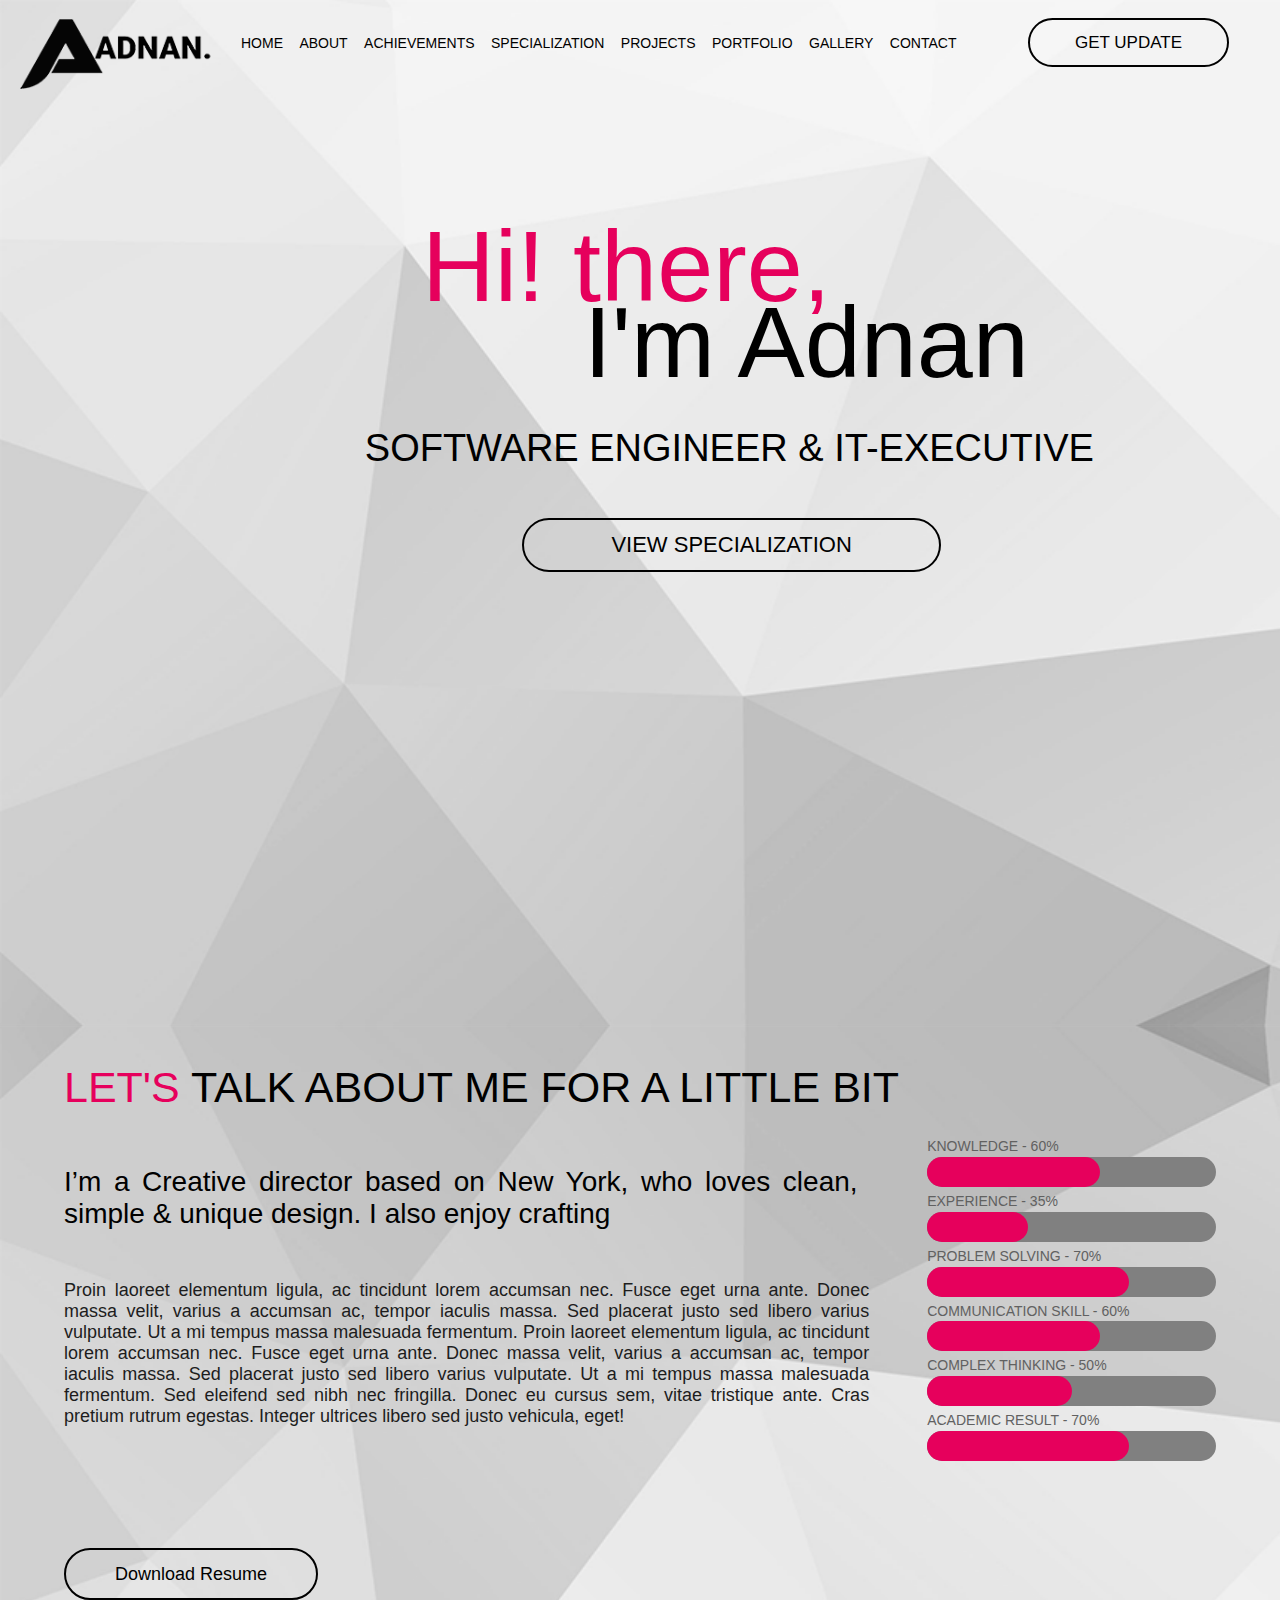
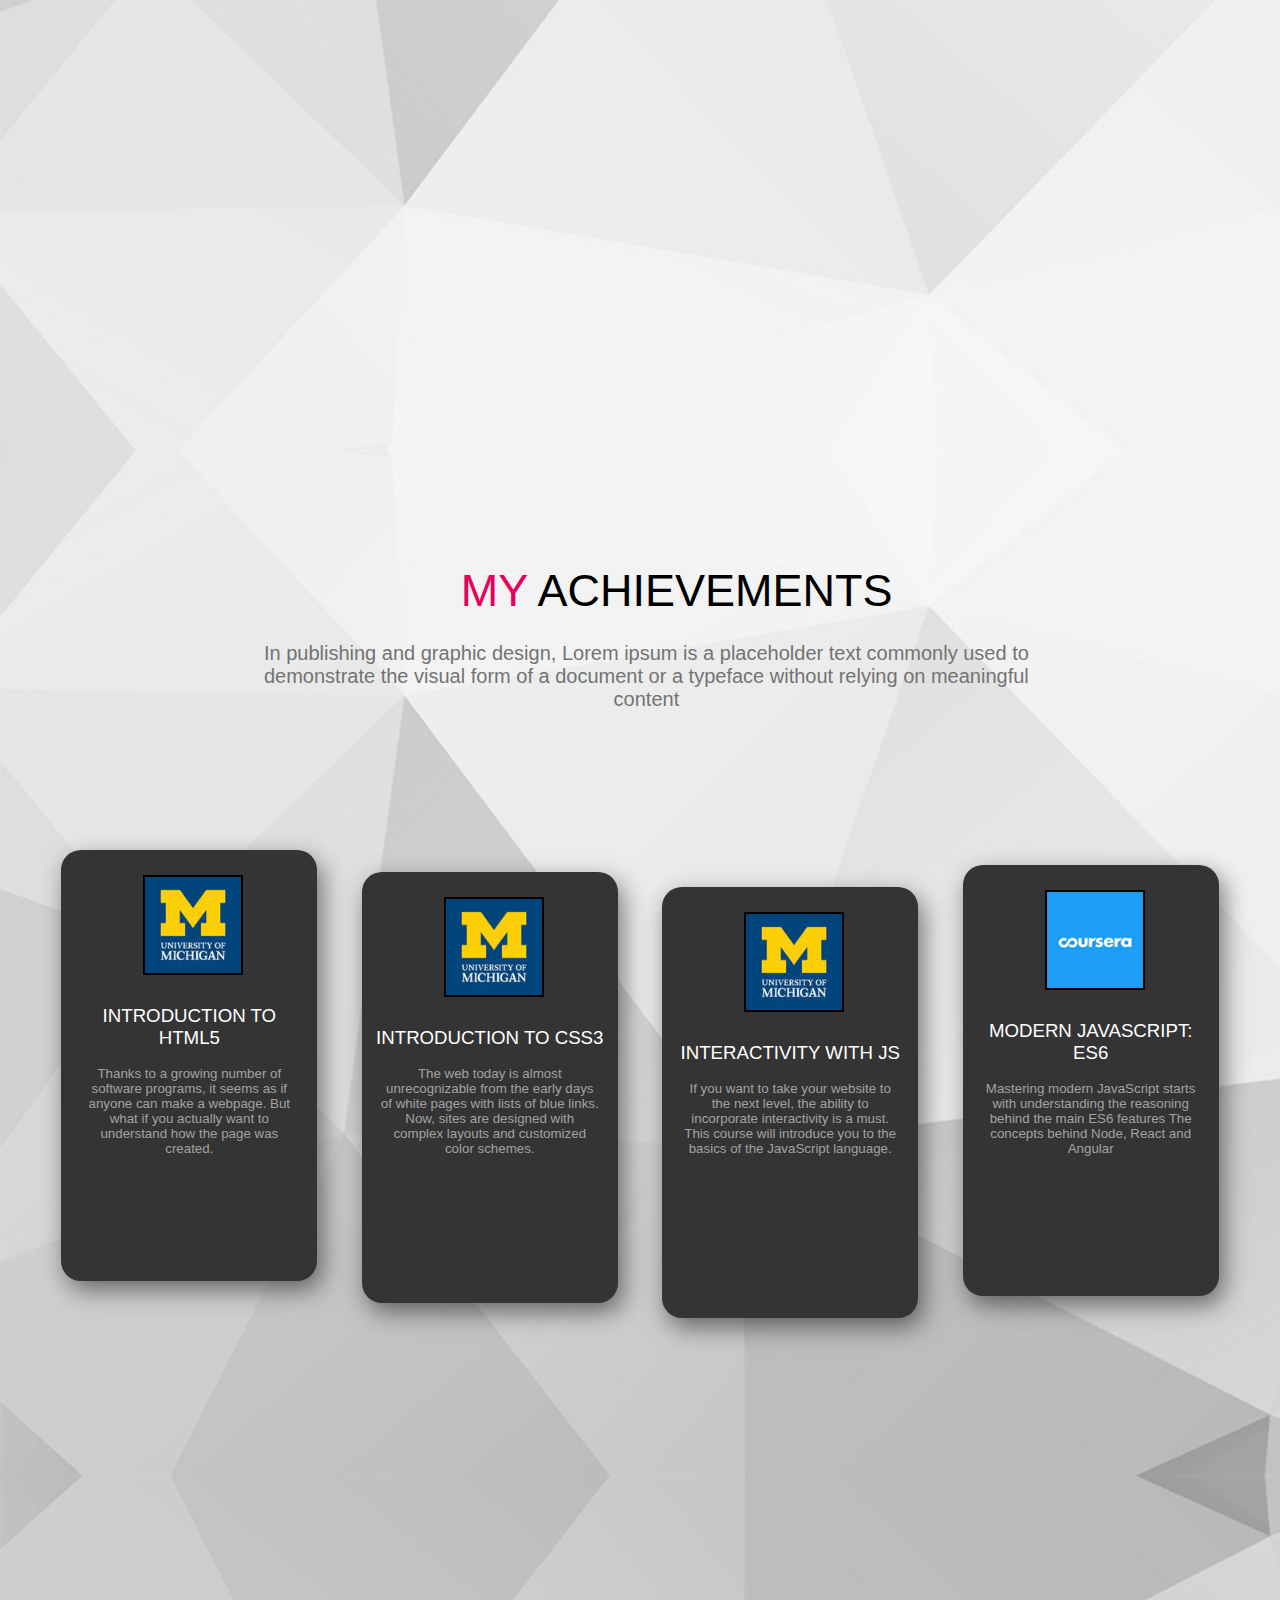
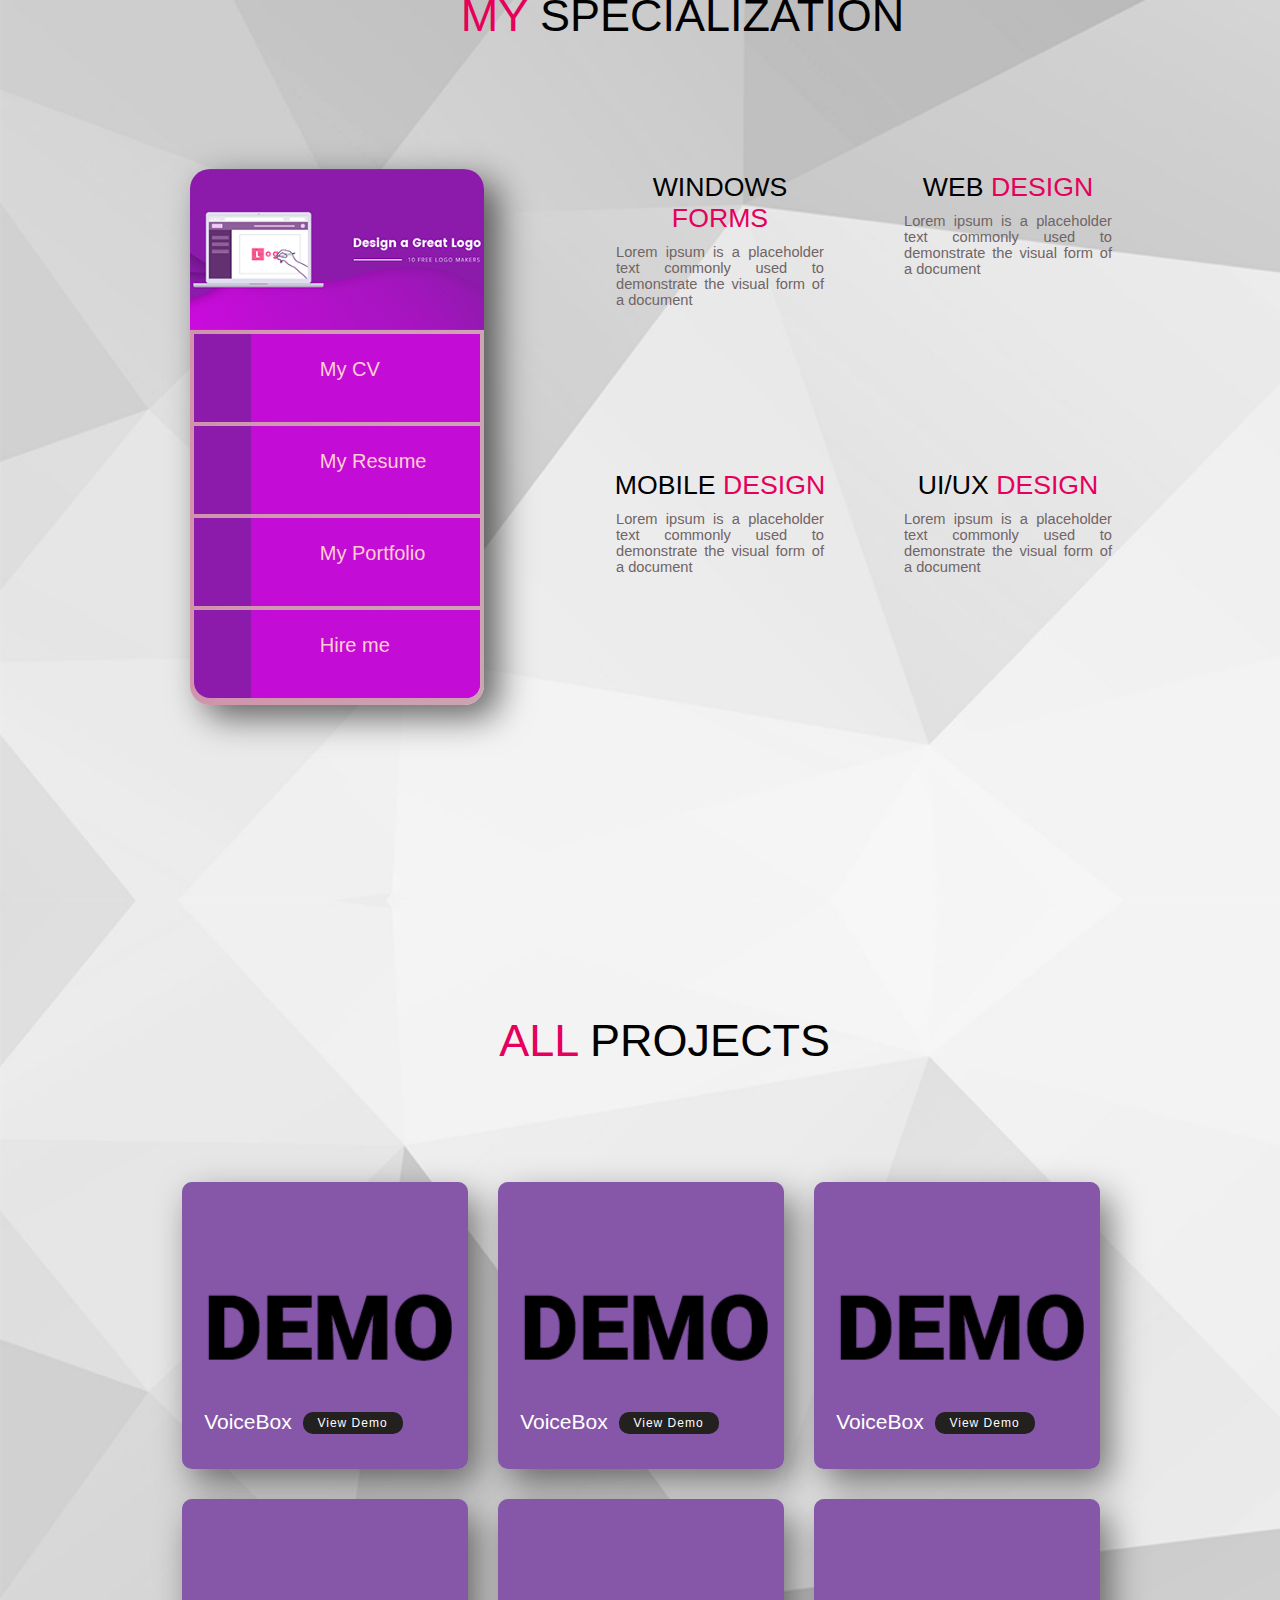
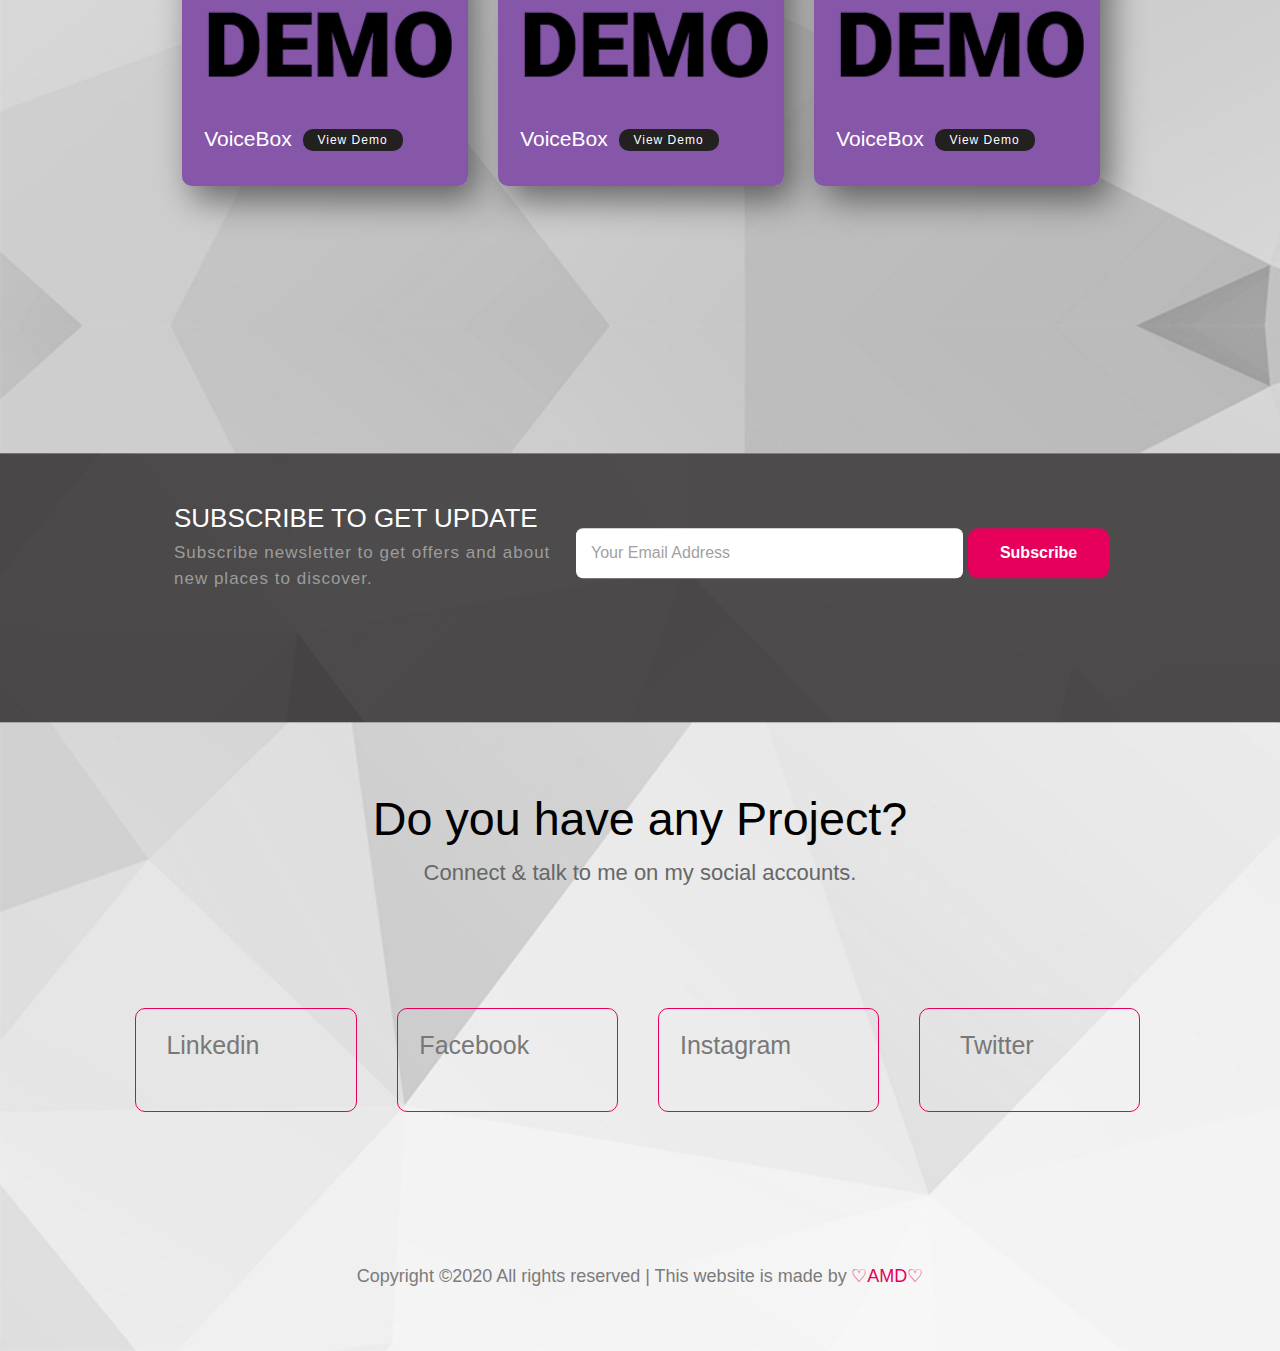
<file: index.html>
<!DOCTYPE html>
<html lang="en" dir="ltr">
<head>
	<title>Adnan Maruf - Software Engineer</title>
	<meta charset="utf-8">
	<link rel="icon" type="image/png" href="img/siteLogo.png">
	<meta name="viewport" content="width=device-width, initial-scale=1.0">
	<link rel="stylesheet" type="text/css" href="css/style.css">
	<script type="text/javascript" src="js/script.js"></script>
	<link rel="stylesheet" href="https://use.fontawesome.com/releases/v5.15.1/css/all.css" integrity="sha384-vp86vTRFVJgpjF9jiIGPEEqYqlDwgyBgEF109VFjmqGmIY/Y4HV4d3Gp2irVfcrp" crossorigin="anonymous">	
</head>
<body onload="RequestClass()">
	<header>
			<a href="index.html">
				<img id="SiteLogo" src="img/siteLogoBigS.png" aria-label="Site Logo">
			</a>
			<nav class="fixedNav">
				<input type="checkbox" id="check"  onclick="toggleNav()">
				<label for="check" class="checkBtn">
					<i class="fas fa-bars"></i>
				</label>
				<ul id="navUl">
					<li><a href="#Home" id="nav_1" onclick="hideULnav(this)">Home</a></li>
					<li><a href="#About" id="nav_2" onclick="hideULnav(this)">About</a></li>
					<li><a href="#Achievements" id="nav_3" onclick="hideULnav(this)">Achievements</a></li>
					<li><a href="#Specialization" id="nav_4" onclick="hideULnav(this)">Specialization</a></li>
					<li><a href="#Projects" id="nav_5" onclick="hideULnav(this)">Projects</a></li>
					<li><a href="portfolio.html" id="nav_6" onclick="hideULnav(this)">Portfolio</a></li>
					<li><a href="gallery.html" id="nav_7" onclick="hideULnav(this)">Gallery</a></li>
					<li><a href="contact.html" id="nav_8" onclick="hideULnav(this)">Contact</a></li>
					<li>
						<section class="getUpdt">
							<a class="getUpdtBtn" id="nav_9" onclick="hideULnav(this)" href="#Get_Update" >Get Update</a>
						</section>
					</li>
				</ul>
			</nav>
	</header>
	<script>
		window.onscroll = function () {navBar_toggle(), ViewportHome(), ViewportAbout(), ViewportAchievements(), ViewportSpecialization(), ViewportProjects(), ViewportGetUpdate()};
	</script>
	<main>
		<div class="floating_nav" id="floating_nav">
			<a href="index.html">
				<img id="SiteLogo" src="img/siteLogoBigS.png" aria-label="Site Logo">
			</a>
			<nav class="fixedNav">
				<input type="checkbox" id="check"  onclick="toggleNav()">
				<label for="check" class="checkBtn">
					<i class="fas fa-bars"></i>
				</label>
				<ul id="navUl" style="margin-right: 61px !important;">
					<li><a href="#Home" id="nav_I" onclick="hideULnav(this)">Home</a></li>
					<li><a href="#About" id="nav_II" onclick="hideULnav(this)">About</a></li>
					<li><a href="#Achievements" id="nav_III" onclick="hideULnav(this)">Achievements</a></li>
					<li><a href="#Specialization" id="nav_IV" onclick="hideULnav(this)">Specialization</a></li>
					<li><a href="#Projects" id="nav_V" onclick="hideULnav(this)">Projects</a></li>
					<li><a href="portfolio.html" id="nav_VI" onclick="hideULnav(this)">Portfolio</a></li>
					<li><a href="gallery.html" id="nav_VII" onclick="hideULnav(this)">Gallery</a></li>
					<li><a href="contact.html" id="nav_VIII" onclick="hideULnav(this)">Contact</a></li>
					<li>
						<section class="getUpdt" style="margin-top: 5px;">
							<a class="getUpdtBtn" id="nav_IX" onclick="hideULnav(this)" href="#Get_Update">Get Update</a>
						</section>
					</li>
				</ul>
			</nav>
		</div>
		<div id="Home" class="home">
			<div class="containerGrt">
				<section class="mainGrtTxt">
					<section class="grtPrt1">
						<p>Hi! there,</p>
					</section>
					<section class="grtPrt2">
						<p>I'm Adnan</p>
					</section>
				</section>
				<section class="grtPrt3">
					<p>Software Engineer &amp; IT-Executive</p>
				</section>
				<section class="viewSpecBtn" id="link1_0" onclick="clickLink(this)">
					<a href="#Specialization" id="aBtn0"> View Specialization</a>
				</section>
				<section class="grtPrt5">
					<i class="fas fa-angle-double-down fa-5x"></i>
				</section>
			</div>
		</div>
		<div id="About" class="about">
			<section class="abt_ttl">
				<p><span id="section_title_color">Let's</span> talk about me for a little bit</p>
			</section>
			<section id="abtTtl2">
				<p>
					I’m a Creative director based on New York, who loves clean, simple & unique design. I also enjoy crafting
				</p>
			</section>
			<div class="abtDes0">
				<div class="abtDes1">
					<p>
						Proin laoreet elementum ligula, ac tincidunt lorem accumsan nec. Fusce eget urna ante. Donec massa velit, varius a accumsan ac, tempor iaculis massa. Sed placerat justo sed libero varius vulputate. Ut a mi tempus massa malesuada fermentum. Proin laoreet elementum ligula, ac tincidunt lorem accumsan nec. Fusce eget urna ante. Donec massa velit, varius a accumsan ac, tempor iaculis massa. Sed placerat justo sed libero varius vulputate. Ut a mi tempus massa malesuada fermentum.
						Sed eleifend sed nibh nec fringilla. Donec eu cursus sem, vitae tristique ante. Cras pretium rutrum egestas. Integer ultrices libero sed justo vehicula, eget! 
					</p>
				</div>
				<div class="abtDes2" on>
					<div>
						<span>Knowledge -</span>
						<span id="barVal1">60%</span><br>
						<progress id="bar1" value="60" max="100"></progress>
					</div>
					<div>
						<span>Experience -</span>
						<span id="barVal2">35%</span><br>
						<progress id="bar2" value="35" max="100"></progress>
					</div>
					<div>
						<span>Problem Solving -</span>
						<span id="barVal3">70%</span><br>
						<progress id="bar3" value="70" max="100"></progress>
					</div>
					<div>
						<span>Communication Skill -</span>
						<span id="barVal4">60%</span><br>
						<progress id="bar4" value="60" max="100"></progress>
					</div>
					<div>
						<span>Complex Thinking -</span>
						<span id="barVal5">50%</span><br>
						<progress id="bar5" value="50" max="100"></progress>
					</div>
					<div>
						<span>Academic Result -</span>
						<span id="barVal6">70%</span><br>
						<progress id="bar6" value="70" max="100"></progress>
					</div>
			    </div>
			<section class="rsDwnld">
				<a href="#Download">Download Resume</a>
			</section>
		</div>
		</div>
		<div id="Achievements" class="achvmnt">
			<section class="achvmnt_ttl">
				<p><span id="section_title_color">My</span> Achievements</p>
			</section>
			<section class="achvmnt_des">
				<p>In publishing and graphic design, Lorem ipsum is a placeholder text commonly used to demonstrate the visual form of a document or a typeface without relying on meaningful content</p>
			</section>
			<div class="achvmnt_cards">
				<div class="achCard">
					<div class="cardImg">
						<img src="img/acv1.png" alt="">
					</div>
					<div class="cardTtl">
						<p>Introduction to HTML5</p>
					</div>
					<div class="cardDes">
						<p>Thanks to a growing number of software programs, it seems as if anyone can make a webpage. But what if you actually want to understand how the page was created.</p>
					</div>
					<div class="achvlink">
						<a href="https://www.coursera.org/account/accomplishments/verify/5BXDL98EKQN5" target="_blank">View Certificate</a>
					</div>
				</div>
				<div class="achCard">
					<div class="cardImg">
						<img src="img/acv1.png" alt="">
					</div>
					<div class="cardTtl">
						<p>Introduction to CSS3</p>
					</div>
					<div class="cardDes">
						<p>The web today is almost unrecognizable from the early days of white pages with lists of blue links.  Now, sites are designed with complex layouts and customized color schemes.</p>
					</div>
					<div class="achvlink">
						<a href="https://www.coursera.org/account/accomplishments/verify/57NG9RDHMSTR" target="_blank">View Certificate</a>
					</div>
				</div>
				<div class="achCard">
					<div class="cardImg">
						<img src="img/acv1.png" alt="">
					</div>
					<div class="cardTtl">
						<p>Interactivity with JS</p>
					</div>
					<div class="cardDes">
						<p>If you want to take your website to the next level, the ability to incorporate interactivity is a must. This course will introduce you to the basics of the JavaScript language.</p>
					</div>
					<div class="achvlink">
						<a href="https://www.coursera.org/account/accomplishments/verify/HQ7UKMLK8JXP" target="_blank">View Certificate</a>
					</div>
				</div>
				<div class="achCard">
					<div class="cardImg">
						<img src="img/acv2.png" alt="">
					</div>
					<div class="cardTtl">
						<p>Modern JavaScript: ES6</p>
					</div>
					<div class="cardDes">
						<p>Mastering modern JavaScript starts with understanding the reasoning behind the main ES6 features The concepts behind Node, React and Angular</p>
					</div>
					<div class="achvlink">
						<a href="https://www.coursera.org/account/accomplishments/verify/98QYPKVP7CLM" target="_blank">View Certificate</a>
					</div>
				</div>
			</div>
		</div>
		<div id="Specialization" class="splclztn">
			<section class="splclztn_ttl">
				<p><span id="section_title_color">My</span> Specialization</p>
			</section>
			<div class="splclztn_container">
				<div class="splclztn_lft">
					<div class="splclztn_sidebar">
						<div class="sidebar_top">
							<img src="img/sidebarBanner.png" alt="">
						</div>
						<div class="sidebar_bottom">
							<div class="sidebar_subsec">
								<div class="subsec_lft">
									<i id="sideFa1" class="fas fa-clipboard fa-3x" aria-hidden="true"></i>
								</div>
								<div class="subsec_rit" id="link1_1" onclick="clickLink(this)">
									<div class="sidebar_link">
										<a href="#" id="aBtn1"><i class="fas fa-download fa-3x"></i></a>
									</div>
									<div class="sidebar_lbl">
										<span id="sidLbl">My CV</span>
									</div>
								</div>
							</div>
							<div class="sidebar_subsec">
								<div class="subsec_lft">
									<i id="sideFa1" class="fas fa-clone fa-3x" aria-hidden="true"></i>
								</div>
								<div class="subsec_rit" id="link1_2" onclick="clickLink(this)">
									<div class="sidebar_link">
										<a href="#" id="aBtn2"><i class="fas fa-download fa-3x"></i></a>
									</div>
									<div class="sidebar_lbl">
										<span id="sidLbl">My Resume</span>
									</div>
								</div>
							</div>
							<div class="sidebar_subsec">
								<div class="subsec_lft">
									<i id="sideFa1" class="fas fa-user-graduate fa-3x" aria-hidden="true"></i>
								</div>
								<div class="subsec_rit" id="link1_3" onclick="clickLink(this)">
									<div class="sidebar_link">
										<a href="#" id="aBtn3"><i class="fas fa-download fa-3x"></i></a>
									</div>
									<div class="sidebar_lbl">
										<span id="sidLbl">My Portfolio</span>
									</div>
								</div>
							</div>
							<div class="sidebar_subsec">
								<div class="subsec_lft">
									<i id="sideFa1" class="fas fa-address-card fa-3x" aria-hidden="true"></i>
								</div>
								<div class="subsec_rit" id="link1_4" onclick="clickLink(this)">
									<div class="sidebar_link">
										<a href="#" id="aBtn4"><i class="fas fa-user-clock fa-3x"></i></a>
									</div>
									<div class="sidebar_lbl">
										<span id="sidLbl">Hire me</span>
									</div>
								</div>
							</div>
						</div>
					</div>
				</div>
				<div class="splclztn_rit">
					<div class="splclztn_field">
						<div class="splclztn_icn">
							<i class="fab fa-windows fa-3x" aria-hidden="true"></i>
						</div>
						<div class="splclztn_sumry">
							<p class="splclztn_sumry_ttl">
								Windows <span class="splclztn_sumry_ttl_color">Forms</span>
							</p>
							<p class="splclztn_sumry_des">
								Lorem ipsum is a placeholder text commonly used to demonstrate the visual form of a document
							</p>
						</div>
					</div>
					<div class="splclztn_field">
						<div class="splclztn_icn">
							<i class="fas fa-globe fa-3x" aria-hidden="true"></i>
						</div>
						<div class="splclztn_sumry">
							<p class="splclztn_sumry_ttl">
								Web <span class="splclztn_sumry_ttl_color">Design</span>
							</p>
							<p class="splclztn_sumry_des">
								Lorem ipsum is a placeholder text commonly used to demonstrate the visual form of a document
							</p>
						</div>
					</div>
					<div class="splclztn_field">
						<div class="splclztn_icn">
							<i class="fas fa-mobile-alt fa-3x" aria-hidden="true"></i>
						</div>
						<div class="splclztn_sumry">
							<p class="splclztn_sumry_ttl">
								Mobile <span class="splclztn_sumry_ttl_color">Design</span>
							</p>
							<p class="splclztn_sumry_des">
								Lorem ipsum is a placeholder text commonly used to demonstrate the visual form of a document
							</p>
						</div>
					</div>
					<div class="splclztn_field">
						<div class="splclztn_icn">
							<i class="fab fa-sketch fa-3x" aria-hidden="true"></i>
						</div>
						<div class="splclztn_sumry">
							<p class="splclztn_sumry_ttl">
								UI/UX <span class="splclztn_sumry_ttl_color">Design</span>
							</p>
							<p class="splclztn_sumry_des">
								Lorem ipsum is a placeholder text commonly used to demonstrate the visual form of a document
							</p>
						</div>
					</div>
				</div>
			</div>
		</div>
		<div id="Projects" class="prjct">
			<section class="prjct_ttl">
				<p><span id="section_title_color">All</span> Projects</p>
			</section>
			<div class="prjct_container">
				<div class="single_prjct">
					<div class="prjct_img">
						<img src="img/DemoPrjct.jpg" alt="">
					</div>
					<div class="hover_overlay"></div>
					<div class="prjct_details">
						<span class="prjct_name">
							VoiceBox
						</span>
						<span class="prjct_link">
							<a href="#">View Demo</a>
						</span>
					</div>
				</div>
				<div class="single_prjct">
					<div class="prjct_img">
						<img src="img/DemoPrjct.jpg" alt="">
					</div>
					<div class="hover_overlay"></div>
					<div class="prjct_details">
						<span class="prjct_name">
							VoiceBox
						</span>
						<span class="prjct_link">
							<a href="#">View Demo</a>
						</span>
					</div>
				</div>
				<div class="single_prjct">
					<div class="prjct_img">
						<img src="img/DemoPrjct.jpg" alt="">
					</div>
					<div class="hover_overlay"></div>
					<div class="prjct_details">
						<span class="prjct_name">
							VoiceBox
						</span>
						<span class="prjct_link">
							<a href="#">View Demo</a>
						</span>
					</div>
				</div>
				<div class="single_prjct">
					<div class="prjct_img">
						<img src="img/DemoPrjct.jpg" alt="">
					</div>
					<div class="hover_overlay"></div>
					<div class="prjct_details">
						<span class="prjct_name">
							VoiceBox
						</span>
						<span class="prjct_link">
							<a href="#">View Demo</a>
						</span>
					</div>
				</div>
				<div class="single_prjct">
					<div class="prjct_img">
						<img src="img/DemoPrjct.jpg" alt="">
					</div>
					<div class="hover_overlay"></div>
					<div class="prjct_details">
						<span class="prjct_name">
							VoiceBox
						</span>
						<span class="prjct_link">
							<a href="#">View Demo</a>
						</span>
					</div>
				</div>
				<div class="single_prjct">
					<div class="prjct_img">
						<img src="img/DemoPrjct.jpg" alt="">
					</div>
					<div class="hover_overlay"></div>
					<div class="prjct_details">
						<span class="prjct_name">
							VoiceBox
						</span>
						<span class="prjct_link">
							<a href="#">View Demo</a>
						</span>
					</div>
				</div>
			</div>
		</div>
		<footer>
			<div class="site_footer" id="Get_Update">
				<div class="email_subb">
					<div class="email_subb_overlay">
						<div class="getUpdt_rit">
							<h4>Subscribe to get update</h4>
							<p>Subscribe newsletter to get offers and about new places to discover.</p>
						</div>
						<div class="getUpdt_lft">
							<div class="email_input">
								<input type="Email" placeholder="Your Email Address" name="Email" class="Email">
							</div>
							<div class="subsBtn">
								<button type="button" class="SubscribeBtn">Subscribe</button>
							</div>
						</div>
					</div>
				</div>
				<div class="social_connect">
					<div class="connect_ttl">
						<h3>Do you have any Project?</h3>
						<p>Connect &amp; talk to me on my social accounts.</p>
					</div>
					<div class="connect_link">
						<div class="social_link">
							<a href="#">
								<div class="social_link_name">
									<span>Linkedin</span>
								</div>
								<div class="social_link_icon">
									<i class="fab fa-linkedin-in" aria-hidden="true"></i>
								</div>
							</a>
						</div>
						<div class="social_link">
							<a href="#">
								<div class="social_link_name">
									<span>Facebook</span>
								</div>
								<div class="social_link_icon">
									<i class="fab fa-facebook-f" aria-hidden="true"></i>
								</div>
							</a>
						</div>
						<div class="social_link">
							<a href="#">
								<div class="social_link_name">
									<span>Instagram</span>
								</div>
								<div class="social_link_icon">
									<i class="fab fa-instagram" aria-hidden="true"></i>
								</div>
							</a>
						</div>
						<div class="social_link">
							<a href="#">
								<div class="social_link_name">
									<span>Twitter</span>
								</div>
								<div class="social_link_icon">
									<i class="fab fa-twitter" aria-hidden="true"></i>
								</div>
							</a>
						</div>
					</div>
					<div class="footer_copyright">
						<p>Copyright ©2020 All rights reserved | This website is made by</p>
						<abbr title="Adnan Maruf Dip">&#9825;AMD&#9825;</abbr>
					</div>
				</div>
			</div>
		</footer>
	</main>
</body>
</html>
</file>
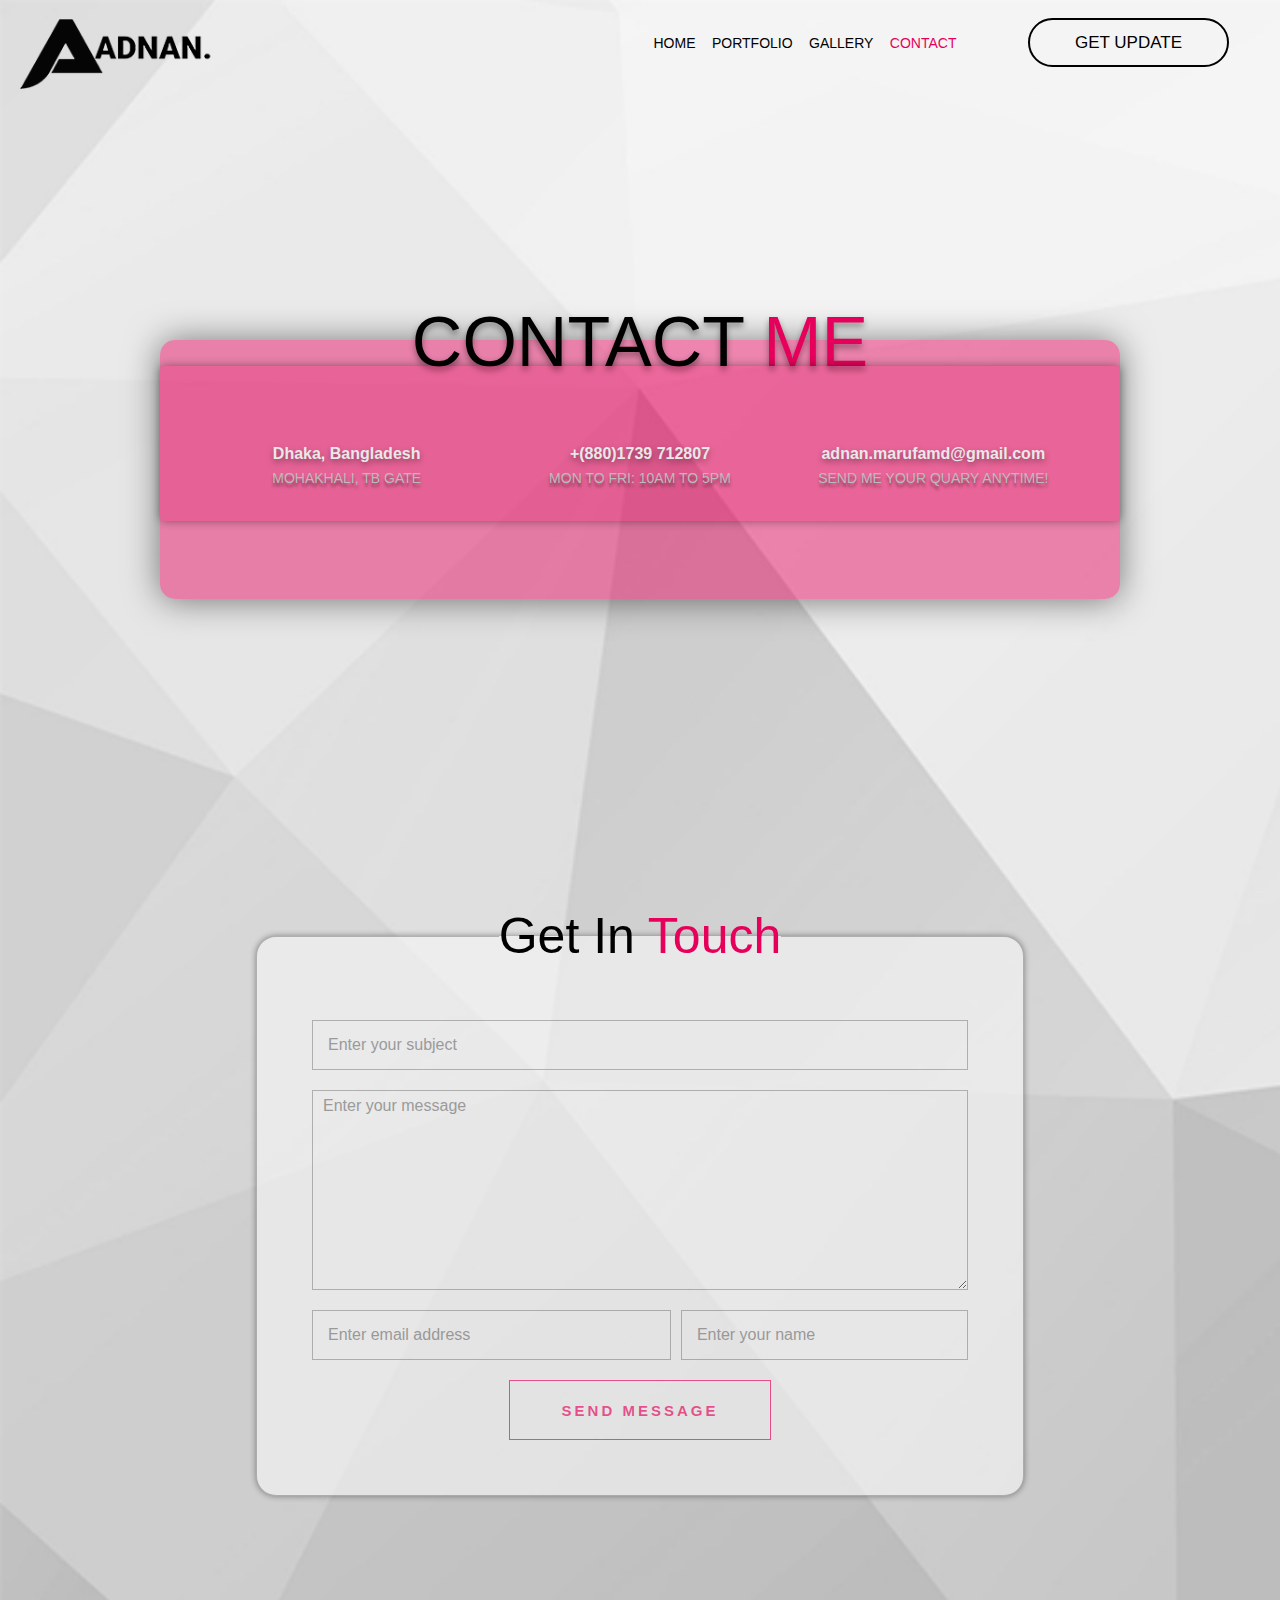
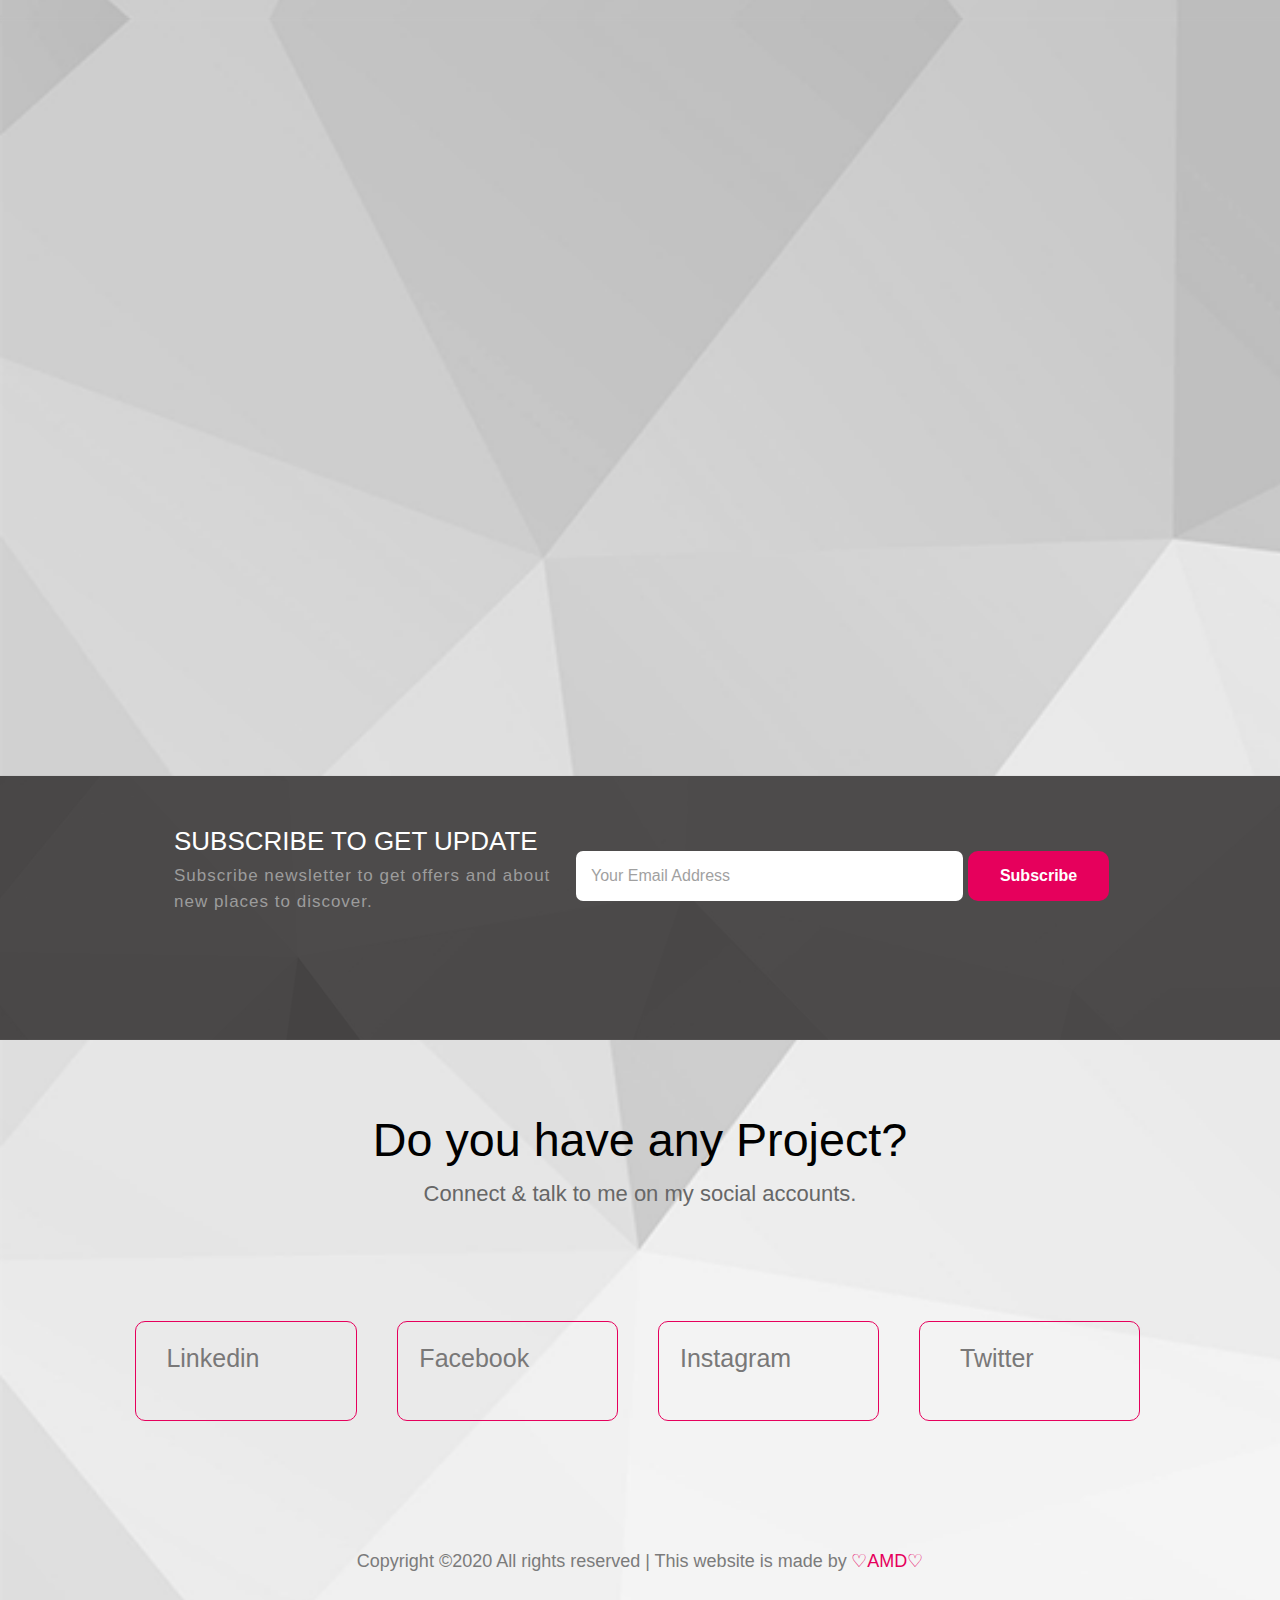
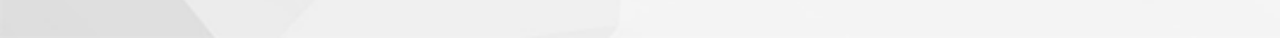
<file: contact.html>
<!DOCTYPE html>
<html lang="en" dir="ltr">
<head>
	<title>Adnan Maruf - Software Engineer</title>
	<meta charset="utf-8">
	<link rel="icon" type="image/png" href="img/siteLogo.png">
	<meta name="viewport" content="width=device-width, initial-scale=1.0">
	<link rel="stylesheet" type="text/css" href="css/style.css">
    <script type="text/javascript" src="js/script.js"></script>
	<script type="text/javascript" src="js/conf.js"></script>
	<link rel="stylesheet" href="https://use.fontawesome.com/releases/v5.15.1/css/all.css" integrity="sha384-vp86vTRFVJgpjF9jiIGPEEqYqlDwgyBgEF109VFjmqGmIY/Y4HV4d3Gp2irVfcrp" crossorigin="anonymous">	
</head>
<body onload="AddIdAtr('contact')">
    <header>
        <a href="index.html">
            <img id="SiteLogo" src="img/siteLogoBigS.png" aria-label="Site Logo">
        </a>
        <nav class="fixedNav">
            <input type="checkbox" id="check"  onclick="toggleNav()">
            <label for="check" class="checkBtn">
                <i class="fas fa-bars"></i>
            </label>
            <ul id="navUl">
                <li><a href="index.html#Home" id="nav_1" onclick="hideULnav(this)">Home</a></li>
                <li><a href="portfolio.html" id="nav_6" onclick="hideULnav(this)">Portfolio</a></li>
                <li><a href="gallery.html" id="nav_7" onclick="hideULnav(this)">Gallery</a></li>
                <li><a href="contact.html" id="nav_8" onclick="hideULnav(this)" class="Active">Contact</a></li>
                <li>
                    <section class="getUpdt">
                        <a class="getUpdtBtn" id="nav_9" onclick="hideULnav(this)" href="#Get_Update" >Get Update</a>
                    </section>
                </li>
            </ul>
        </nav>
    </header>
    <script>
		window.onscroll = function () {navBar_toggle()};
	</script>
    <main>
        <div class="floating_nav" id="floating_nav">
			<a href="index.html">
				<img id="SiteLogo" src="img/siteLogoBigS.png" aria-label="Site Logo">
			</a>
			<nav class="fixedNav">
				<input type="checkbox" id="check"  onclick="toggleNav()">
				<label for="check" class="checkBtn">
					<i class="fas fa-bars"></i>
				</label>
				<ul id="navUl" style="margin-right: 61px !important;">
					<li><a href="index.html#Home" id="nav_I" onclick="hideULnav(this)">Home</a></li>
					<li><a href="portfolio.html" id="nav_VI" onclick="hideULnav(this)">Portfolio</a></li>
					<li><a href="gallery.html" id="nav_VII" onclick="hideULnav(this)">Gallery</a></li>
					<li><a href="contact.html" id="nav_VIII" onclick="hideULnav(this)" class="Active">Contact</a></li>
					<li>
						<section class="getUpdt" style="margin-top: 5px;">
							<a class="getUpdtBtn" id="nav_IX" onclick="hideULnav(this)" href="#Get_Update">Get Update</a>
						</section>
					</li>
				</ul>
			</nav>
		</div>
        <div class="contact">
            <div class="contact_top">
                <div class="top_sec">
                    <p>Contact <span>Me</span></p>
                    <div class="addr_dtls">
                        <div class="single_addr_dtls">
                            <div class="single_addr_dtls_img">
                                <i class="fas fa-home" aria-hidden="true"></i>
                            </div>
                            <div class="single_addr_dtls_des">
                                <h4>Dhaka, Bangladesh</h4>
                                <p>Mohakhali, TB Gate</p>
                            </div>
                        </div>
                        <div class="single_addr_dtls">
                            <div class="single_addr_dtls_img">
                                <i class="fas fa-mobile-alt" aria-hidden="true"></i>
                            </div>
                            <div class="single_addr_dtls_des">
                                <h4>+(880)1739 712807</h4>
                                <p>Mon to Fri: 10am to 5pm</p>
                            </div>
                        </div>
                        <div class="single_addr_dtls">
                            <div class="single_addr_dtls_img">
                                <i class="fas fa-envelope" aria-hidden="true"></i>
                            </div>
                            <div class="single_addr_dtls_des">
                                <h4>adnan.marufamd@gmail.com</h4>
                                <p>Send me your quary anytime!</p>
                            </div>
                        </div>
                    </div>
                </div>
            </div>
            <div class="cntctForm">
                <fieldset>
                    <legend>Get in <span>touch</span></legend>
                    <div class="form_ttl">
                        <input type="text" placeholder="Enter your subject" name="subjact" id="subjact">
                    </div>
                    <div class="formMsg">
                        <textarea name="message" id="message" cols="30" rows="10" placeholder="Enter your message"></textarea>
                    </div>
                    <div class="form_usr">
                        <div class="form_adrs">
                            <input type="email" placeholder="Enter email address" name="email" id="email">
                        </div>
                        <div class="form_name">
                            <input type="text" placeholder="Enter your name" name="name" id="name">
                        </div>
                    </div>
                    <div class="form_btn">
                        <button type="button" class="btnSubmit">Send Message</button>
                    </div>
                </fieldset>
            </div>
            <div class="cntctMap">
                <iframe src="https://www.google.com/maps/embed?pb=!1m18!1m12!1m3!1d211457.20906757802!2d90.27923844790661!3d23.780887455286116!2m3!1f0!2f0!3f0!3m2!1i1024!2i768!4f13.1!3m3!1m2!1s0x3755b8b087026b81%3A0x8fa563bbdd5904c2!2sDhaka!5e1!3m2!1sen!2sbd!4v1606694717651!5m2!1sen!2sbd" width="807" height="310" frameborder="0" style="border:0;" allowfullscreen="" aria-hidden="false" tabindex="0"></iframe>
            </div>
        </div>
    </main>
    <footer>
        <div class="site_footer Cfooter">
            <div class="cEmpty" id="Get_Update">Empty</div>
            <div class="email_subb cEmailSub">
                <div class="email_subb_overlay">
                    <div class="getUpdt_rit">
                        <h4>Subscribe to get update</h4>
                        <p>Subscribe newsletter to get offers and about new places to discover.</p>
                    </div>
                    <div class="getUpdt_lft">
                        <div class="email_input">
                            <input type="Email" placeholder="Your Email Address" name="Email" class="Email">
                        </div>
                        <div class="subsBtn">
                            <button type="button" class="SubscribeBtn">Subscribe</button>
                        </div>
                    </div>
                </div>
            </div>
            <div class="social_connect">
                <div class="connect_ttl cCntctTtl">
                    <h3>Do you have any Project?</h3>
                    <p>Connect &amp; talk to me on my social accounts.</p>
                </div>
                <div class="connect_link cCnntLnk">
                    <div class="social_link">
                        <a href="#">
                            <div class="social_link_name">
                                <span>Linkedin</span>
                            </div>
                            <div class="social_link_icon">
                                <i class="fab fa-linkedin-in" aria-hidden="true"></i>
                            </div>
                        </a>
                    </div>
                    <div class="social_link">
                        <a href="#">
                            <div class="social_link_name">
                                <span>Facebook</span>
                            </div>
                            <div class="social_link_icon">
                                <i class="fab fa-facebook-f" aria-hidden="true"></i>
                            </div>
                        </a>
                    </div>
                    <div class="social_link">
                        <a href="#">
                            <div class="social_link_name">
                                <span>Instagram</span>
                            </div>
                            <div class="social_link_icon">
                                <i class="fab fa-instagram" aria-hidden="true"></i>
                            </div>
                        </a>
                    </div>
                    <div class="social_link">
                        <a href="#">
                            <div class="social_link_name">
                                <span>Twitter</span>
                            </div>
                            <div class="social_link_icon">
                                <i class="fab fa-twitter" aria-hidden="true"></i>
                            </div>
                        </a>
                    </div>
                </div>
                <div class="footer_copyright cFtrCpy">
                    <p>Copyright ©2020 All rights reserved | This website is made by</p>
                    <abbr title="Adnan Maruf Dip">&#9825;AMD&#9825;</abbr>
                </div>
            </div>
        </div>
    </footer>
</body>
</html>
</file>
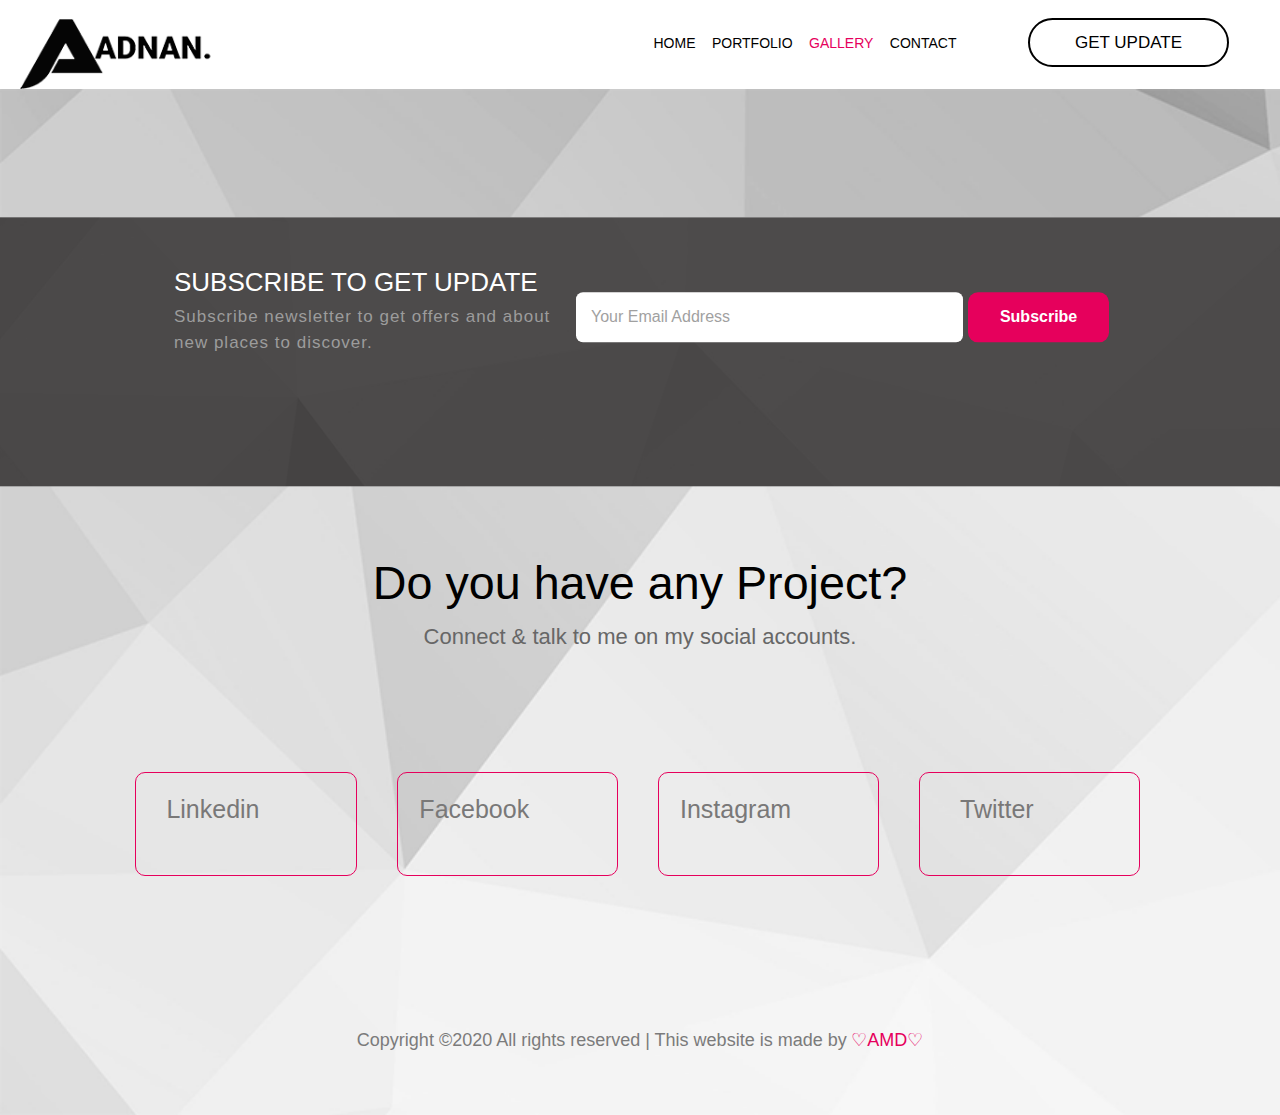
<file: gallery.html>
<!DOCTYPE html>
<html lang="en" dir="ltr">
<head>
	<title>Adnan Maruf - Software Engineer</title>
	<meta charset="utf-8">
	<link rel="icon" type="image/png" href="img/siteLogo.png">
	<meta name="viewport" content="width=device-width, initial-scale=1.0">
	<link rel="stylesheet" type="text/css" href="css/style.css">
	<script type="text/javascript" src="js/script.js"></script>
	<script type="text/javascript" src="js/conf.js"></script>
	<link rel="stylesheet" href="https://use.fontawesome.com/releases/v5.15.1/css/all.css" integrity="sha384-vp86vTRFVJgpjF9jiIGPEEqYqlDwgyBgEF109VFjmqGmIY/Y4HV4d3Gp2irVfcrp" crossorigin="anonymous">	
</head>
<body>
    <header>
        <a href="index.html">
            <img id="SiteLogo" src="img/siteLogoBigS.png" aria-label="Site Logo">
        </a>
        <nav class="fixedNav">
            <input type="checkbox" id="check"  onclick="toggleNav()">
            <label for="check" class="checkBtn">
                <i class="fas fa-bars"></i>
            </label>
            <ul id="navUl">
                <li><a href="index.html#Home" id="nav_1" onclick="hideULnav(this)">Home</a></li>
                <li><a href="portfolio.html" id="nav_6" onclick="hideULnav(this)">Portfolio</a></li>
                <li><a href="gallery.html" id="nav_7" onclick="hideULnav(this)" class="Active">Gallery</a></li>
                <li><a href="contact.html" id="nav_8" onclick="hideULnav(this)">Contact</a></li>
                <li>
                    <section class="getUpdt">
                        <a class="getUpdtBtn" id="nav_9" onclick="hideULnav(this)" href="#Get_Update" >Get Update</a>
                    </section>
                </li>
            </ul>
        </nav>
    </header>
    <main>
        
    </main>
    <footer>
        <div class="site_footer" id="Get_Update">
            <div class="email_subb">
                <div class="email_subb_overlay">
                    <div class="getUpdt_rit">
                        <h4>Subscribe to get update</h4>
                        <p>Subscribe newsletter to get offers and about new places to discover.</p>
                    </div>
                    <div class="getUpdt_lft">
                        <div class="email_input">
                            <input type="Email" placeholder="Your Email Address" name="Email" class="Email">
                        </div>
                        <div class="subsBtn">
                            <button type="button" class="SubscribeBtn">Subscribe</button>
                        </div>
                    </div>
                </div>
            </div>
            <div class="social_connect">
                <div class="connect_ttl">
                    <h3>Do you have any Project?</h3>
                    <p>Connect &amp; talk to me on my social accounts.</p>
                </div>
                <div class="connect_link">
                    <div class="social_link">
                        <a href="#">
                            <div class="social_link_name">
                                <span>Linkedin</span>
                            </div>
                            <div class="social_link_icon">
                                <i class="fab fa-linkedin-in" aria-hidden="true"></i>
                            </div>
                        </a>
                    </div>
                    <div class="social_link">
                        <a href="#">
                            <div class="social_link_name">
                                <span>Facebook</span>
                            </div>
                            <div class="social_link_icon">
                                <i class="fab fa-facebook-f" aria-hidden="true"></i>
                            </div>
                        </a>
                    </div>
                    <div class="social_link">
                        <a href="#">
                            <div class="social_link_name">
                                <span>Instagram</span>
                            </div>
                            <div class="social_link_icon">
                                <i class="fab fa-instagram" aria-hidden="true"></i>
                            </div>
                        </a>
                    </div>
                    <div class="social_link">
                        <a href="#">
                            <div class="social_link_name">
                                <span>Twitter</span>
                            </div>
                            <div class="social_link_icon">
                                <i class="fab fa-twitter" aria-hidden="true"></i>
                            </div>
                        </a>
                    </div>
                </div>
                <div class="footer_copyright">
                    <p>Copyright ©2020 All rights reserved | This website is made by</p>
                    <abbr title="Adnan Maruf Dip">&#9825;AMD&#9825;</abbr>
                </div>
            </div>
        </div>
    </footer>
</body>
</html>
</file>
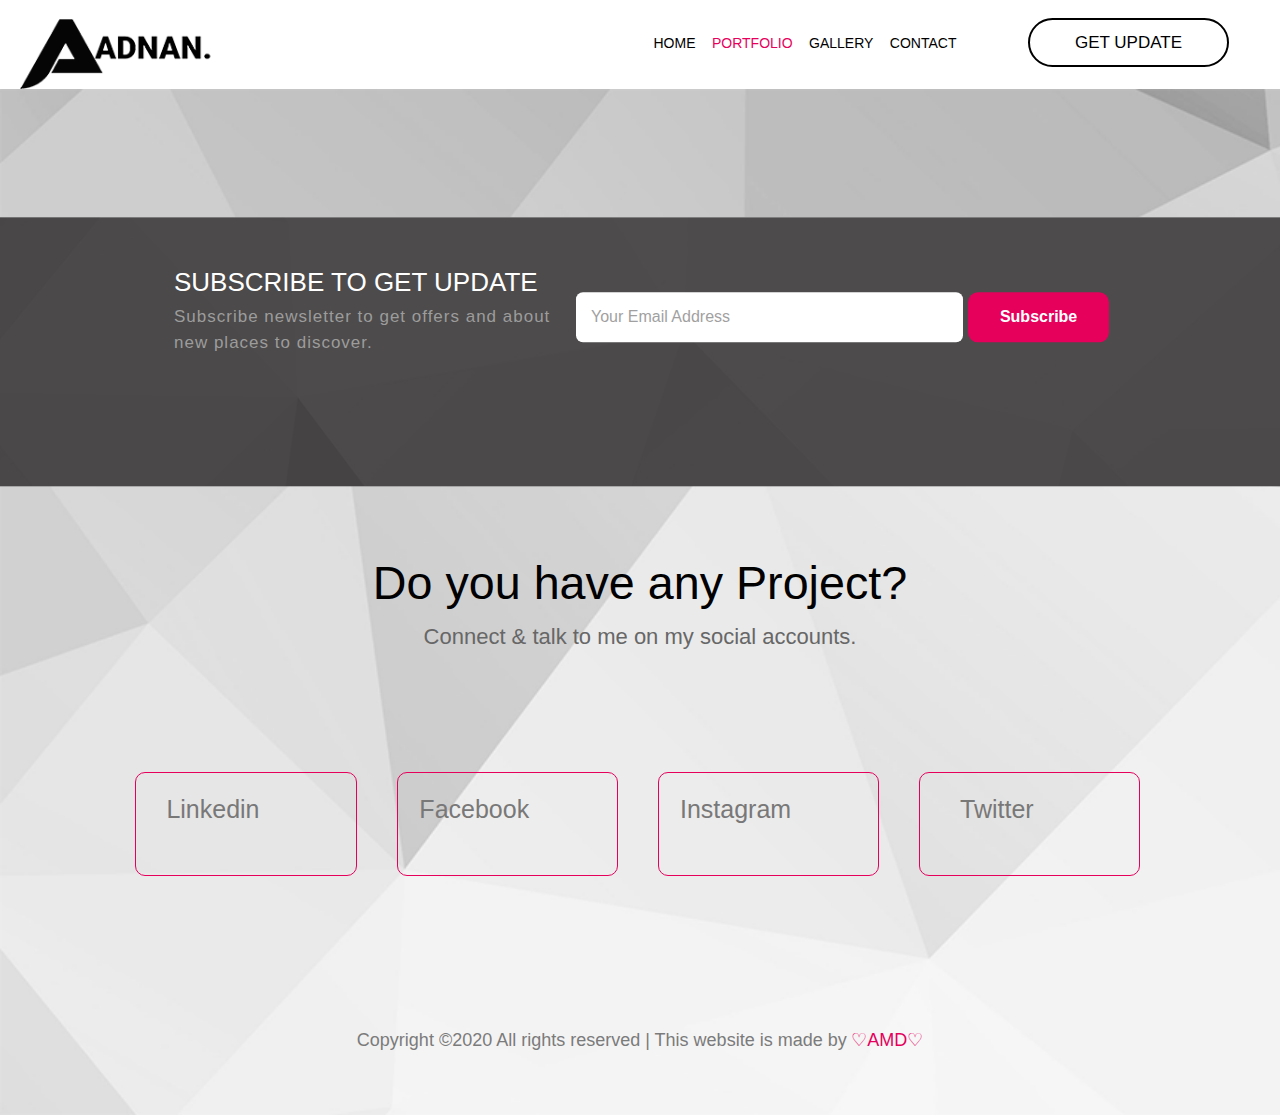
<file: portfolio.html>
<!DOCTYPE html>
<html lang="en" dir="ltr">
<head>
	<title>Adnan Maruf - Software Engineer</title>
	<meta charset="utf-8">
	<link rel="icon" type="image/png" href="img/siteLogo.png">
	<meta name="viewport" content="width=device-width, initial-scale=1.0">
	<link rel="stylesheet" type="text/css" href="css/style.css">
	<script type="text/javascript" src="js/script.js"></script>
	<script type="text/javascript" src="js/conf.js"></script>
	<link rel="stylesheet" href="https://use.fontawesome.com/releases/v5.15.1/css/all.css" integrity="sha384-vp86vTRFVJgpjF9jiIGPEEqYqlDwgyBgEF109VFjmqGmIY/Y4HV4d3Gp2irVfcrp" crossorigin="anonymous">	
</head>
<body>
    <header>
        <a href="index.html">
            <img id="SiteLogo" src="img/siteLogoBigS.png" aria-label="Site Logo">
        </a>
        <nav class="fixedNav">
            <input type="checkbox" id="check"  onclick="toggleNav()">
            <label for="check" class="checkBtn">
                <i class="fas fa-bars"></i>
            </label>
            <ul id="navUl">
                <li><a href="index.html#Home" id="nav_1" onclick="hideULnav(this)">Home</a></li>
                <li><a href="portfolio.html" id="nav_6" onclick="hideULnav(this)" class="Active">Portfolio</a></li>
                <li><a href="gallery.html" id="nav_7" onclick="hideULnav(this)">Gallery</a></li>
                <li><a href="contact.html" id="nav_8" onclick="hideULnav(this)">Contact</a></li>
                <li>
                    <section class="getUpdt">
                        <a class="getUpdtBtn" id="nav_9" onclick="hideULnav(this)" href="#Get_Update" >Get Update</a>
                    </section>
                </li>
            </ul>
        </nav>
    </header>
    <main>

    </main>
    <footer>
        <div class="site_footer" id="Get_Update">
            <div class="email_subb">
                <div class="email_subb_overlay">
                    <div class="getUpdt_rit">
                        <h4>Subscribe to get update</h4>
                        <p>Subscribe newsletter to get offers and about new places to discover.</p>
                    </div>
                    <div class="getUpdt_lft">
                        <div class="email_input">
                            <input type="Email" placeholder="Your Email Address" name="Email" class="Email">
                        </div>
                        <div class="subsBtn">
                            <button type="button" class="SubscribeBtn">Subscribe</button>
                        </div>
                    </div>
                </div>
            </div>
            <div class="social_connect">
                <div class="connect_ttl">
                    <h3>Do you have any Project?</h3>
                    <p>Connect &amp; talk to me on my social accounts.</p>
                </div>
                <div class="connect_link">
                    <div class="social_link">
                        <a href="#">
                            <div class="social_link_name">
                                <span>Linkedin</span>
                            </div>
                            <div class="social_link_icon">
                                <i class="fab fa-linkedin-in" aria-hidden="true"></i>
                            </div>
                        </a>
                    </div>
                    <div class="social_link">
                        <a href="#">
                            <div class="social_link_name">
                                <span>Facebook</span>
                            </div>
                            <div class="social_link_icon">
                                <i class="fab fa-facebook-f" aria-hidden="true"></i>
                            </div>
                        </a>
                    </div>
                    <div class="social_link">
                        <a href="#">
                            <div class="social_link_name">
                                <span>Instagram</span>
                            </div>
                            <div class="social_link_icon">
                                <i class="fab fa-instagram" aria-hidden="true"></i>
                            </div>
                        </a>
                    </div>
                    <div class="social_link">
                        <a href="#">
                            <div class="social_link_name">
                                <span>Twitter</span>
                            </div>
                            <div class="social_link_icon">
                                <i class="fab fa-twitter" aria-hidden="true"></i>
                            </div>
                        </a>
                    </div>
                </div>
                <div class="footer_copyright">
                    <p>Copyright ©2020 All rights reserved | This website is made by</p>
                    <abbr title="Adnan Maruf Dip">&#9825;AMD&#9825;</abbr>
                </div>
            </div>
        </div>
    </footer>
</body>
</html>
</file>
<file: css/style.css>
@charset "UTF-8";
*{
    padding: 0;
    margin: 0;
    text-decoration: none;
    list-style: none;
    box-sizing: border-box;
}
body {
    font-family: "Roboto", sans-serif;
    overflow: auto;
}
header {
    width: 100%;
    height: 90px;
}
#SiteLogo {
    max-height: 75px;
    width: auto;
    margin-left: 40px;
    margin-top: 14px;
    transition: filter 0.2s;
}
#SiteLogo:hover {
    filter: drop-shadow(2px 4px 6px black);
}
.fixedNav ul {
    float: right;
    margin-right: 45px;
    line-height: 90px;
    margin-top: -95px;
    z-index: 999999;
}
.fixedNav ul li {
    display: inline-block; 
}
.fixedNav ul li a {
    text-decoration: none;
    color: #000;
    margin: 6px;
    font-size: 15px;
    font-weight: 500;
    text-transform: uppercase;
    transition: border-bottom 0.2s, border-bottom-style 0.2s, border-bottom-right-radius 0.2s, border-bottom-left-radius 0.2s, filter 0.2s;
}
.fixedNav a:hover {
    filter: drop-shadow(2px 4px 6px black);
	border-bottom: 3px solid #e6005c;
	border-bottom-style: solid;
	border-bottom-right-radius: 9px;
	border-bottom-left-radius: 9px;
}
.Active {
    color: #e6005c !important;
    /* transition: color 0.1s !important; */
    filter: none !important;
    border-bottom: none !important;
    border-bottom-style: none !important;
    border-bottom-left-radius: none !important;
    border-bottom-right-radius: none !important;
}
.getUpdt {
    margin-left: 35px;
}
.getUpdtBtn {
    border: 2px solid #000 !important;
    padding: 14px 49px;
    color: #000;
    font-size: 20px !important;
    font-weight: 400 !important;
    background: transparent;
    transition: background-color 0.3s, color 0.3s !important;
    border-radius: 30px;
}
.getUpdtBtn:hover {
    background-color: #000;
    color:  #ffffff;
    filter: none !important;
    border-bottom-left-radius: 30px !important;
    border-bottom-right-radius: 30px !important;
}
.checkBtn {
    font-size: 45px;
    color: #000000;
    float: right;
    margin-top: -68px;
    margin-right: 35px;
    cursor: pointer;
    display: none;
}
#check {
    display: none;
}
/* #fixed_nav {
    position: relative;
    top: 0px;
    background-color: none;
} */
.floating_nav {
    background-color: #CDCDCD;
    width: 100vw;
    height: 98px;
    position: fixed;
    z-index: 999999;
    opacity: 0.9;
    top: -98px;
    transition: 0.6s;
}
/*........................*/
/* @media quary for all elements -Start*/
/*........................*/

@media (max-width: 1330px){
    #SiteLogo {
        height: 70px;
        width: auto;
        margin-left: 20px;
        margin-top: 19px;
    }
    .fixedNav ul li a {
        margin: 6px;
        font-size: 14px;
        font-weight: 600;
    }
    .getUpdt {
        margin-left: 55px;
    }
    .getUpdtBtn {
        padding: 13px 45px;
        font-size: 17px !important;
    }
    .containerGrt {
        margin-left: 21% !important;
        padding: 20px !important;
        top: 21% !important;
     }
     .mainGrtTxt {
        font-size: 6.3rem !important;
    }
    .grtPrt1 {
        margin-left: -130px !important;
        margin-bottom: -39px !important;
    }
    .grtPrt2 {
        margin-left: 230px !important;
        margin-bottom: 27px !important;
    }
    .grtPrt3 {
        font-size: 38px !important;
        margin-left: 76px !important;
    }
    .viewSpecBtn {
        padding: 12px !important;
        font-size: 22px !important;
        width: 52% !important;
        margin-top: 6% !important;
        margin-left: 29% !important;
    }
    .grtPrt5 {
        font-size: 12px !important;
        margin-top: 23px !important;
        margin-left: 76px !important;
    }
    .abt_ttl {
        font-size: 44px !important;
        margin-top: 3% !important;
    }
    #abtTtl2 {
        font-size: 30px !important;
        margin-top: 11% !important;
    }
    .abtDes0 {
        margin-top: 16% !important;
    }
    .abtDes1 {
        font-size: 18px !important;
    }
    .abtDes2 {
        font-size: 14px !important;
    }
    .rsDwnld {
        margin-top: 25% !important;
    }
    .rsDwnld a {
        font-size: 18px !important;
    }
}
@media (max-width: 1285px){
    .abt_ttl {
        font-size: 44px !important;
        margin-top: 3% !important;
    }
    #abtTtl2 {
        font-size: 29px !important;
        margin-top: 11% !important;
        max-width: 63% !important;
    }
    .abtDes0 {
        margin-top: 16% !important;
    }
    .abtDes1 {
        font-size: 18px !important;
        width: 75% !important;
    }
    .rsDwnld {
        margin-top: 28% !important;
    }
}
@media (max-width: 1280px){
    .abt_ttl {
        font-size: 43px !important;
        margin-top: 3% !important;
    }
    #abtTtl2 {
        font-size: 28px !important;
        margin-top: 11% !important;
        max-width: 62% !important;
    }
    .rsDwnld {
        margin-top: 29% !important;
    }
}
@media (max-width: 1272px){
    .abt_ttl {
        font-size: 43px !important;
    }
    #abtTtl2 {
        font-size: 29px !important;
        margin-top: 11% !important;
        max-width: 62% !important;
    }
    .abtDes0 {
        margin-top: 16% !important;
    }
}
@media (max-width: 1240px){
    .floating_nav {      
        height: 85px !important;
    }
    #SiteLogo {
        margin-top: 15px !important;
    }
    .fixedNav ul {
        margin-top: -86px !important;
    }
}
@media (max-width: 1230px){
    #abtTtl2 {
        font-size: 29px !important;
        margin-top: 11% !important;
        max-width: 64% !important;
    }
    .abtDes1 {
        font-size: 18px !important;
        width: 79% !important;
    }
}
@media (max-width: 1216px){
    .abt_ttl {
        font-size: 41px !important;
        margin-top: 3.7% !important;
    }
    #abtTtl2 {
        font-size: 26px !important;
        margin-top: 12% !important;
        max-width: 62% !important;
    }
    .abtDes0 {
        margin-top: 17% !important;
    }
    .abtDes1 {
        font-size: 18px !important;
        width: 73% !important;
    }
    .rsDwnld {
        margin-top: 30% !important;
    }
}
@media (max-width: 1180px){
    #abtTtl2 {
        font-size: 27px !important;
        margin-top: 12% !important;
    }
    .abtDes0 {
        margin-top: 18% !important;
    }
    .abtDes1 {
        font-size: 18px !important;
        width: 80% !important;
        padding: 37px 8px 0px 0px !important;
    }
    .abtDes2 {
        font-size: 14px !important;
    }
    #abtTtl2 {
        max-width: 64% !important;
    }
}
@media (max-width: 1172px){
    .abt_ttl {
        font-size: 41px !important;
        margin-top: 3.7% !important;
    }
    #abtTtl2 {
        font-size: 26px !important;
        margin-top: 12.5% !important;
    }
    .abtDes0 {
        margin-top: 18% !important;
    }
    .abtDes1 {
        font-size: 18px !important;
    }
    .abtDes2 {
        font-size: 14px !important;
    }
}
@media (max-width: 1166px){
    .abt_ttl {
        font-size: 41px !important;
        margin-top: 4.7% !important;
    }
    #abtTtl2 {
        font-size: 26px !important;
        margin-top: 13.5% !important;
    }
    .abtDes0 {
        margin-top: 19% !important;
    }
}
@media (max-width: 1134px){
    .abt_ttl {
        font-size: 40px !important;
        margin-top: 4.7% !important;
    }
    #abtTtl2 {
        font-size: 25px !important;
        margin-top: 13.5% !important;
        max-width: 64% !important;
    }
    .abtDes0 {
        margin-top: 20% !important;
    }
    .abtDes1 {
        font-size: 18px !important;
        width: 83% !important;
        padding: 28px 8px 0px 0px !important;
    }
}
@media (max-width: 1104px){
    .abt_ttl {
        font-size: 39px !important;
        margin-top: 5.7% !important;
    }
    #abtTtl2 {
        font-size: 26px !important;
        margin-top: 14.5% !important;
        max-width: 65% !important;
    }
    .abtDes0 {
        margin-top: 21% !important;
    }
    .abtDes1 {
        font-size: 17px !important;
        width: 84% !important;
        padding: 30px 8px 0px 0px !important;
    }
    .abtDes2 {
        font-size: 13px !important;
    }
    .rsDwnld {
        margin-top: 29% !important;
    }
    .rsDwnld a {
        font-size: 16px !important;
        border: 2px solid #000 !important;
        font-weight: 500 !important;
    }
}
@media (max-width: 1080px){
    .abt_ttl {
        font-size: 38px !important;
        margin-top: 7.7% !important;
    }
    #abtTtl2 {
        font-size: 23px !important;
        margin-top: 16.3% !important;
        max-width: 64% !important;
    }
    .abtDes0 {
        margin-top: 23% !important;
    }
    .abtDes1 {
        font-size: 17px !important;
        width: 82% !important;
        padding: 28px 8px 0px 0px !important;
    }
    .abtDes2 {
        font-size: 13px !important;
    }
    .rsDwnld {
        margin-top: 29% !important;
    }
    .rsDwnld a {
        font-size: 17px !important;
    }
}
@media (max-width: 1057px){
    #abtTtl2 {
        max-width: 65% !important;
    }
    .abtDes1 {
        width: 88% !important;
    }
    .abtDes2 {
        font-size: 12px !important;
    }
    .rsDwnld {
        margin-top: 30% !important;
    }
}
@media (max-width: 1042px){
    .rsDwnld a {
        font-size: 15px !important;
        border: 2px solid #000 !important;
        font-weight: 500 !important;
    }
    .rsDwnld {
        margin-top: 31% !important;
    }
}
@media (max-width: 1018px){
    .abt_ttl {
        font-size: 36px !important;
        margin-top: 5.7% !important;
    }
    #abtTtl2 {
        font-size: 22px !important;
        margin-top: 15.3% !important;
        max-width: 65% !important;
    }
    .abtDes0 {
        margin-top: 23% !important;
    }
    .abtDes1 {
        width: 88% !important;
        font-size: 17px !important;
        padding: 20px 8px 0px 0px !important;
    }
    .abtDes2 {
        font-size: 11px !important;
    }
    .rsDwnld {
        margin-top: 33% !important;
    }
}
@media (max-width: 976px){
    .abt_ttl {
        font-size: 34px !important;
        margin-top: 6.7% !important;
    }
    #abtTtl2 {
        font-size: 22px !important;
        margin-top: 16.3% !important;
    }
    .abtDes0 {
        margin-top: 25% !important;
    }
    .abtDes1 {
        width: 88% !important;
        font-size: 17px !important;
        padding: 11px 8px 0px 0px !important;
    }
    progress {
        height: 13px !important;
    }
    .rsDwnld {
        margin-top: 33% !important;
    }
}
@media (max-width: 959px){
    .abtDes0 {
        margin-top: 26% !important;
    }
    .abtDes1 {
        padding: 0px 8px 0px 0px !important;
    }
    .rsDwnld {
        margin-top: 34% !important;
    }
}
@media (max-width: 918px){
    .abt_ttl {
        font-size: 33px !important;
        margin-top: 7.7% !important;
    }
    #abtTtl2 {
        max-width: 66% !important;
        font-size: 22px !important;
        margin-top: 18.3% !important;
    }
    .abtDes0 {
        margin-top: 27% !important;
    }
    .abtDes1 {
        width: 94% !important;
        padding: 15px 8px 0px 0px !important;
        font-size: 15px !important;
    }
    .abtDes2 {
        font-size: 10px !important;
        padding: 0px 0px 0px 27px !important;
    }
    progress {
        height: 12px !important;
    }
    .rsDwnld {
        margin-top: 33% !important;
    }
}
@media (max-width: 880px){
    .abt_ttl {
        font-size: 33px !important;
        margin-top: 5% !important;
        margin-left: 14% !important;
    }
    #abtTtl2 {
        max-width: 69% !important;
        font-size: 22px !important;
        margin-top: 15% !important;
        margin-left: 14% !important;
    }
    .abtDes0 {
        margin-top: 24% !important;
        margin-left: 14% !important;
    }
    .abtDes1 {
        width: 60% !important;
        font-size: 15px !important;
        padding: 0px 0px 10px !important;
    }
    .abtDes2 {
        font-size: 11px !important;
        width: 40% !important;
        padding: 0px 0px 0px 50px !important;
    }
    progress {
        height: 8px !important;
        margin-bottom: 4% !important;
    }
    .rsDwnld {
        margin-top: 45% !important;
        margin-left: 24% !important;
    }
    .rsDwnld a {
        padding: 11px 80px !important
    }
}
@media (max-width: 830px){
    .abt_ttl {
        margin-left: 12% !important;
    }
    #abtTtl2 {
        max-width: 72% !important;
        font-size: 21px !important;
        margin-top: 15% !important;
        margin-left: 13% !important;
    }
    .abtDes0 {
        margin-top: 27% !important;
        margin-left: 13% !important;
    }
    .rsDwnld {
        margin-top: 46% !important;
        margin-left: 24% !important;
    }
}
@media (max-width: 790px){
    .abt_ttl {
        margin-left: 13% !important;
        font-size: 31px !important;
    }
    #abtTtl2 {
        max-width: 71% !important;
        font-size: 18px !important;
        margin-top: 15% !important;
        margin-left: 13% !important;
    }
    .abtDes0 {
        margin-top: 25% !important;
        margin-left: 13% !important;
    }
    .abtDes1 {
        font-size: 14px !important;
    }
    .rsDwnld {
        margin-top: 53% !important;
        margin-left: 22% !important;
    }
}
@media (max-width: 730px){
    .abt_ttl {
        margin-left: 12% !important;
        font-size: 29px !important;
        margin-top: 7% !important;
    }
    #abtTtl2 {
        margin-top: 17% !important;
    }
    .abtDes0 {
        margin-top: 30% !important;
        margin-left: 13% !important;
    }
    .rsDwnld {
        margin-top: 53% !important;
        margin-left: 22% !important;
    }
}
@media (max-width: 706px){
    .abt_ttl {
        margin-left: 9% !important;
    }
    #abtTtl2 {
        max-width: 60% !important;
        font-size: 17px !important;
        margin-left: 9% !important;
        margin-top: 17% !important;
    }
    .abtDes0 {
        margin-top: 28% !important;
        margin-left: 9% !important;
    }
    .abtDes1 {
        width: 49% !important;
        font-size: 14px !important;
        padding: 0px 0px 10px !important;
    }
    .abtDes2 {
        font-size: 10px !important;
        width: 40% !important;
        padding: 43px 0px 0px 46px !important;
    }
    .rsDwnld {
        margin-top: 59% !important;
        margin-left: 22% !important;
    }
}
@media (max-width: 663px){
    #abtTtl2 {
        max-width: 63% !important;
    }
}
@media (max-width: 643px){
    .abt_ttl {
        font-size: 27px !important;
        margin-top: 7% !important;
    }
    #abtTtl2 {
        max-width: 67% !important;
        font-size: 16px !important;
        margin-top: 20% !important;
    }
    .abtDes0 {
        margin-top: 30% !important;
    }
    .rsDwnld {
        margin-top: 64% !important;
    }
}
@media (max-width: 606px){
    .rsDwnld {
        margin-top: 70% !important;
    }
}
@media (max-width: 578px){
    .abt_ttl {
        font-size: 24px !important;
    }
    #abtTtl2 {
        margin-top: 19% !important;
    }
    .abtDes0 {
        margin-top: 31% !important;
    }
    .rsDwnld {
        margin-top: 75% !important;
        margin-left: 18% !important;
    }
    .rsDwnld a {
        padding: 9px 80px !important;
    }
}
@media (max-width: 559px){
    #abtTtl2 {
        max-width: 76% !important;
        font-size: 15px !important;
    }
    .rsDwnld {
        margin-top: 80% !important;
        margin-left: 17% !important;
    }
}
@media (max-width: 543px){
    .abt_ttl {
        font-size: 20px !important;
    }
    #abtTtl2 {
        max-width: 68% !important;
        font-size: 14px !important;
    }
    .abtDes1 {
        font-size: 13px !important;
    }
    .abtDes2 {
        text-align: center !important;
    }
    .rsDwnld {
        margin-top: 80% !important;
        margin-left: 16% !important;
    }
}
@media (max-width: 482px){
    #abtTtl2 {
        max-width: 76% !important;
    }
    .rsDwnld {
        margin-top: 98% !important;
    }
}
@media (max-width: 445px){
    .abt_ttl {
        font-size: 19.5px !important;
        margin-top: 10% !important;
    }
    #abtTtl2 {
        margin-top: 23% !important;
    }
    .abtDes0 {
        margin-top: 35% !important;
        display: block !important;
        height: 38% !important;
    }
    .abtDes1 {
        width: 96% !important;
    }
    .abtDes2 {
        text-align: left !important;
        float: left !important;
        margin-top: -24% !important;
        margin-left: -12% !important;
        width: 65% !important;
    }
    progress {
        height: 5px !important;
    }
    .rsDwnld {
        margin-top: 44% !important;
        margin-left: 0% !important;
    }
    .rsDwnld a {
        font-size: 12px !important;
        border: 1px solid #000 !important;
        font-weight: 400 !important;
        padding: 9px 32px !important;
    }
}
@media (max-width: 430px){
    .abt_ttl {
        margin-top: 10% !important;
    }
    #abtTtl2 {
        max-width: 83% !important;
        font-size: 13px !important;
    }
    .abtDes2 {
        margin-top: -18% !important;
    }
    .rsDwnld {
        margin-top: 49% !important;
    }
}
@media (max-width: 405px){
    .abt_ttl {
        font-size: 18px !important;
        margin-left: 7% !important;
    }
    #abtTtl2 {
        max-width: 81% !important;
        font-size: 12px !important;
        margin-top: 23% !important;
        margin-left: 8% !important;
    }
    .abtDes1 {
        width: 93% !important;
        font-size: 12px !important;
    }
    .abtDes2 {
        margin-top: -21% !important;
        width: 65% !important;
    }
    progress {
        margin-bottom: 3% !important;
    }
    .rsDwnld {
        margin-top: 49% !important;
    }
}
@media (max-width: 368px){
    .abt_ttl {
        font-size: 15px !important;
        margin-left: 7% !important;
        margin-top: 8% !important;
    }
    #abtTtl2 {
        max-width: 85% !important;
        font-size: 12px !important;
        margin-top: 20% !important;
        margin-left: 7% !important;
    }
    .abtDes0 {
        margin-left: 7% !important;
        margin-top: 35% !important;
    }
    .abtDes1 {
        width: 98% !important;
        font-size: 12px !important;
    }
    .abtDes2 {
        margin-top: -19% !important;
        margin-left: -14% !important;
    }
    .rsDwnld {
        margin-top: 56% !important;
    }
}
@media (max-width: 317px){
    .rsDwnld {
        margin-top: 75% !important;
    }
}
@media (max-width: 1230px){
    .containerGrt {
        margin-left: 20% !important;
    }
}
@media (max-width: 1175px){
    .containerGrt {
        margin-left: 18% !important;
        padding: 17px !important;
        top: 20% !important;
     }
     .mainGrtTxt {
        font-size: 6rem !important;
    }
    .grtPrt1 {
        margin-left: -114px !important;
        margin-bottom: -37px !important;
    }
    .grtPrt2 {
        margin-left: 230px !important;
        margin-bottom: 21px !important;
    }
    .grtPrt3 {
        font-size: 36px !important;
        margin-left: 89px !important;
    }
    .viewSpecBtn {
        padding: 11px !important;
        font-size: 21px !important;
        width: 50% !important;
        margin-top: 6% !important;
        margin-left: 30% !important;
    }
    .grtPrt5 {
        font-size: 12px !important;
        margin-top: 24px !important;
        margin-left: 76px !important;
    }
}
@media (max-width: 1100px){
    .containerGrt {
        margin-left: 17% !important;
        padding: 16px !important;
        top: 20% !important;
    }
}
@media (max-width: 1240px){
    #SiteLogo {
        height: 60px;
        width: auto;
        margin-left: 15px;
        margin-top: 20px;
    }
    .fixedNav ul li a {
        margin: 4px;
        font-size: 12px;
        font-weight: 600;
    }
    .getUpdt {
        margin-left: 37px;
    }
    .getUpdtBtn {
        padding: 11px 42px;
        font-size: 16px !important;
    }
}
@media (max-width: 1072px){
    .checkBtn{
        display: block;
    }
    .fixedNav ul{
        position: fixed;
        width: 100%;
        height: 100vh;
        background: #b3b3b3;
        /* opacity: 0.9; */
        margin-top: 5px;
        left: -100%;
        text-align: center;
        transition: all .5s;
    }
    .fixedNav ul li {
        display: block;
        height: 9%;
    }
    .fixedNav ul li a {
        font-size: 15px;
    }
    .fixedNav a:active,.fixedNav a:hover {
        filter: none;
        border: none;
        border-bottom: none;
        color: #e6005c;
    }
    .getUpdt {
        margin-left: 0px;
    }
    .getUpdtBtn {
        padding: 10px 40px;
        font-size: 15px !important;
    }
    .containerGrt {
        margin-left: 18% !important;
        padding: 15px !important;
        top: 20% !important;
     }
     .mainGrtTxt {
        font-size: 5rem !important;
    }
    .grtPrt1 {
        margin-left: -93px !important;
        margin-bottom: -11px !important;
    }
    .grtPrt2 {
        margin-left: 230px !important;
        margin-bottom: 16px !important;
    }
    .grtPrt3 {
        font-size: 31px !important;
        margin-left: 89px !important;
    }
    .viewSpecBtn {
        padding: 11px !important;
        font-size: 18px !important;
        width: 45% !important;
        margin-top: 9% !important;
        margin-left: 34% !important;
    }
    .grtPrt5 {
        font-size: 11px !important;
        margin-top: 19px !important;
        margin-left: 76px !important;
    }
    #SiteLogo {
        margin-top: 13px !important;
    }
    .checkBtn {
        margin-top: -61px !important;
        margin-right: 24px !important;
    }
    .fixedNav ul {
        margin-top: 8px !important;
    }
}
@media (max-width: 1000px){
    .containerGrt {
        margin-left: 16% !important;
    }
}
@media (max-width: 930px){
    .containerGrt {
        margin-left: 13% !important;
    }
    .mainGrtTxt {
        font-size: 4rem !important;
    }
    .grtPrt1 {
        margin-left: -1px !important;
        margin-bottom: -2px !important;
    }
    .grtPrt2 {
        margin-left: 230px !important;
        margin-bottom: 20px !important;
    }
    .grtPrt3 {
        font-size: 24px !important;
        margin-left: 136px !important;
    }
    .viewSpecBtn {
        padding: 10px !important;
        font-size: 15px !important;
        width: 45% !important;
        margin-top: 17% !important;
        margin-left: 40% !important;
    }
    .grtPrt5 {
        font-size: 11px !important;
        margin-top: 43px !important;
        margin-left: 125px !important;
    }
}
@media (max-width: 796px){
    .containerGrt {
        margin-left: 9% !important;
    }
}
@media (max-width: 724px){
    .containerGrt {
        margin-left: 4% !important;
    }
}
@media (max-width: 676px){
    .containerGrt {
        margin-left: 1% !important;
    }
}
@media (max-width: 630px){
    #SiteLogo {
        height: 45px;
        margin-left: 15px;
        margin-top: 12px;
    }
    .checkBtn {
        font-size: 39px;
        margin-top: -49px;
    }
    header {
        height: 67px;
    }
    .containerGrt {
        margin-left: 1% !important;
    }
    .mainGrtTxt {
        font-size: 3rem !important;
    }
    .grtPrt1 {
        margin-left: 57px !important;
        margin-bottom: 8px !important;
    }
    .grtPrt2 {
        margin-left: 230px !important;
        margin-bottom: 27px !important;
    }
    .grtPrt3 {
        font-size: 18px !important;
        margin-left: 155px !important;
        font-weight: 400 !important;
    }
    .viewSpecBtn {
        padding: 10px !important;
        font-size: 12px !important;
        width: 42% !important;
        margin-top: 18% !important;
        margin-left: 45% !important;
    }
    .grtPrt5 {
        font-size: 9px !important;
        margin-top: 43px !important;
        margin-left: 145px !important;
    }
    .floating_nav {
        height: 71px !important;
    }
    .checkBtn {
        margin-top: -49px !important;
    }
}
@media (max-width: 550px){
    .containerGrt {
        margin-left: -8% !important;
    }
    .checkBtn {
        font-size: 39px;
        margin-top: -53px;
        margin-right: 18px;
    }
    .fixedNav ul {
        line-height: 48px;
        padding-top: 30px;
    }
    .fixedNav ul li {
        height: 8%;
    }
    .fixedNav ul li a {
        font-weight: 500 !important;
    }
    .getUpdt {
        margin-top: 44px !important;
    }
    .getUpdtBtn {
        border: 2px solid #000 !important;
    }
}
@media (max-width: 540px) and (max-height: 720px) {
    .abt_ttl {
        font-size: 22px !important;
        margin-top: 18% !important;
    }
    #abtTtl2 {
        max-width: 74% !important;
        font-size: 15px !important;
        margin-top: 27% !important;
    }
    .abtDes0 {
        margin-top: 37% !important;
    }
    .abtDes1 {
        font-size: 14px !important;
    }
    .abtDes2 {
        font-size: 10px !important;
        width: 40% !important;
        padding: 32px 0px 0px 20px !important;
    }
    .rsDwnld {
        margin-top: 81% !important;
        margin-left: 16% !important;
    }
}
@media (max-width: 510px){
    .containerGrt {
        margin-left: -9% !important;
    }
}
@media (max-width: 488px){
    .containerGrt {
        margin-left: -13% !important;
    }
}
@media (max-width: 450px){
    .containerGrt {
        margin-left: -18% !important;
    }
    .checkBtn {
        margin-top: -47px !important;
        font-size: 36px !important;
    }
}
@media (max-width: 424px){
    .containerGrt {
        margin-left: -22% !important;
    }
}
@media (max-width: 412px){
    .containerGrt {
        margin-left: -24% !important;
    }
}
@media (max-width: 400px){
    .containerGrt {
        margin-left: -26% !important;
    }
}
@media (max-width: 374px){
    .containerGrt {
        margin-left: -33% !important;
    }
}
@media (max-width: 358px){
    .containerGrt {
        margin-left: -37% !important;
    }
}
@media (max-width: 350px){
    .checkBtn {
        margin-top: -46px !important;
        font-size: 34px !important;
        margin-right: 17px !important;
    }
}
@media (max-width: 344px){
    .containerGrt {
        margin-left: -40% !important;
    }
}
@media (max-width: 330px){
    .containerGrt {
        margin-left: -42% !important;
    }
    .mainGrtTxt {
        font-size: 2.5rem !important;
    }
    .grtPrt1 {
        margin-left: 89px !important;
        margin-bottom: 19px !important;
    }
    .grtPrt2 {
        margin-left: 230px !important;
        margin-bottom: 38px !important;
    }
    .grtPrt3 {
        font-size: 15px !important;
        margin-left: 169px !important;
        font-weight: 400 !important;
    }
    .viewSpecBtn {
        padding: 10px !important;
        font-size: 12px !important;
        width: 42% !important;
        margin-top: 21% !important;
        margin-left: 50% !important;
    }
    .grtPrt5 {
        font-size: 9px !important;
        margin-top: 74px !important;
        margin-left: 171px !important;
    }
}
@media (max-width: 314px){
    .containerGrt {
        margin-left: -47% !important;
    }
}
@media (max-width: 300px){
    .containerGrt {
        margin-left: -51% !important;
    }
}
@media (max-width: 280px){
    .containerGrt {
        margin-left: -59% !important;
    }
    .checkBtn {
        font-size: 33px;
        margin-top: -45px;
        margin-right: 15px;
    }
    .fixedNav ul {
        line-height: 85px;
    }
    .getUpdt {
        margin-left: 0px;
        margin-top: 30px;
    }
    .getUpdtBtn {
        border: 2px solid #000 !important;
    }
    .fixedNav ul li {
        height: 8%;
    }
    .fixedNav ul li a {
        margin: 0px;
        font-size: 14px !important;
        font-weight: 500 !important;
    }
    .viewSpecBtn {
        border: 2px solid #000 !important;
    }
    .abt_ttl {
        font-size: 14px !important;
        margin-left: 4% !important;
        margin-top: 29% !important;
    }
    #abtTtl2 {
        margin-top: 41% !important;
        max-width: 86% !important;
        font-size: 12px !important;
    }
    .abtDes0 {
        margin-top: 60% !important;
    }
    .abtDes1 {
        font-size: 12px !important;
    }
    .abtDes2 {
        margin-top: -19% !important;
        margin-left: 4% !important;
        width: 96% !important;
    }
    .rsDwnld {
        margin-top: 72% !important;
        margin-left: 15% !important;
    }
    
}

/*........................*/
/* @media quary for all elements -End*/
/*........................*/
 /* Index page CSS*/
 /* home section*/
 .home {
    background: url(img/BckGrnd_1.png) no-repeat;
    background-size: cover;
    height: 114vh;
    width: auto;
    margin-top: -90px;
 }
 .containerGrt {
    display: block;
    width: auto;
    height: auto;
    text-align: center;
    position: absolute;
    margin-left: 20%;
    padding: 20px;
    top: 22%;
 }
 .mainGrtTxt {
    font-size: 6.54rem;
 }
 .grtPrt1 {
    margin-left: -145px;
    margin-bottom: -23px;
 }
 .grtPrt2 {
    margin-left: 230px;
    margin-bottom: 9px;
 }
 .grtPrt3 {
    font-size: 39px;
    font-weight: 300;
    margin-left: 62px;
    text-transform: uppercase;
 }
 .grtPrt5 {
    font-size: 14px;
    margin-top: 26px;
    margin-left: 52px;
 }
 .grtPrt1, .grtPrt5 {
     color: #e6005c;
 }
 .viewSpecBtn {
    border: 2px solid #000;
    padding: 14px;
    font-size: 23px;
    font-weight: 400;
    background: transparent;
    transition: background-color 0.5s, color 0.5s;
    border-radius: 35px;
    width: 55%;
    text-transform: uppercase;
    margin-top: 6%;
    margin-left: 26%;
 }
 .viewSpecBtn a{
     color: #000000;
 }
 .viewSpecBtn:active,.viewSpecBtn:hover {
    background-color: #000;
    cursor: pointer;
 }
 .viewSpecBtn:hover a{
    color: #ffffff;
 }

 /* About Section */
 .about {
    background: url(img/BckGrnd_1_alt.png) no-repeat;
    background-size: cover;
    height: 114vh;
    width: auto;
    margin-top: -1px;
    text-align: center;
 }
 .abt_ttl {
    font-size: 45px;
    text-transform: uppercase;
    position: absolute;
    margin-left: 5%;
    margin-top: 10%;
    font-weight: 350;
}
 #abtTtl2 {
    font-size: 34px;
    max-width: 61%;
    text-align: justify !important;
    position: absolute;
    margin-top: 17%;
    margin-left: 5%;
}
.abtDes0 {
    width: auto;
    height: 60%;
    position: absolute;
    margin-top: 23%;
    margin-left: 5%;
    margin-right: 5%;
    display: flex;
}
 .abtDes1 {
    width: 69%;
    height: 100%;
    font-size: 18px;
    text-align: justify !important;
    padding: 50px 8px 0px 0px;
    color: #1d1d1d;
}
 .abtDes2 {
    float: right;
    width: 31%;
    height: 100%;
    text-align: left;
    padding: 0px 0px 0px 50px;
    font-size: 15px;
    font-weight: 400;
    color: #616161;
    text-transform: uppercase;
    position: relative;
    top: -17%;
}
progress {
    margin-top: 1%;
    margin-bottom: 2%;
    border: 0;
    width: 100%;
    height: 30px;
    border-radius: 20px;
    transition: all 0.5s ease-out;
}
progress::-webkit-progress-bar {
    border-radius: 20px;
}
progress::-webkit-progress-value {
    border-radius: 20px;
    background: #e6005c;
    transition: all 0.5s ease-out;
}
progress::-moz-progress-bar {
    border-radius: 20px;
    background: #e6005c;
    transition: all 0.5s ease-out;
}
.rsDwnld {
    position: absolute;
    z-index: 999998;
    margin-top: 24%;
}
.rsDwnld a {
    color: #000;
    border: 3px solid #000;
    padding: 14px 49px;
    font-size: 20px;
    font-weight: 600;
    background: transparent;
    transition: background-color 0.5s, color 0.5s;
    border-radius: 30px;
}
.rsDwnld a:hover {
    background-color: #000;
	color:  #ffffff;
}

/* Achievements section*/
 .achvmnt {
    background: url(img/BckGrnd_1.png) no-repeat;
    background-size: cover;
    height: 114vh;
    width: auto;
    margin-top: -1px;
    text-align: center;
 }
 .achvmnt_ttl {
    font-size: 45px;
    text-transform: uppercase;
    position: absolute;
    margin-left: 36%;
    margin-top: 9%;
    font-weight: 350;
 }
 .achvmnt_des {
    position: absolute;
    margin-left: 19%;
    margin-top: 15%;
    width: 63%;
    justify-content: space-evenly;
    font-size: 20px;
    color: #737373;
    font-weight: 300;
 }
 .achvmnt_cards {
    position: relative;
    top: 37%;
    width: auto;
    height: 42%;
 }
 .achCard {
    width: 20%;
    height: 100%;
    background-color: #353434;
    box-shadow: 5px 9px 25px rgba(0,0,0,0.5);
    display: inline-block;
    margin: 20px;
    border-radius: 20px;
 }
 .cardImg {
    width: 100px;
    height: 100px;
    border: 2px solid #000000;
    margin-left: 32%;
    margin-top: 10%;
    position: relative;
 }
 .cardImg img {
    width: 100%;
    height: 100%;
    object-fit: cover;
 }
 .cardTtl {
    color: white;
    font-size: 14pt;
    text-transform: uppercase;
    margin: 30px 10px 0px 10px;
 }
 .cardDes {
    color: #a2a2a2;
    font-size: 10pt;
    text-align: inherit;
    margin: 5px;
    padding: 12px;
 }
 .achvlink a {
    color: #e6005c;
    visibility: hidden;
    position: absolute;
    left: 25%;
    text-transform: uppercase;
 }
 .achCard:hover {
    transform-style: preserve-3d;
    transform: scale(1.02);
    transition: all ease 0.2s;
    background-color: #232020;
 }
 .achCard:hover  .achvlink a{
    visibility: visible;
}

/* Specialization section*/
.splclztn {
    background: url(img/BckGrnd_1_alt.png) no-repeat;
    background-size: cover;
    height: 114vh;
    width: auto;
    margin-top: -1px;
    text-align: center;
 }
 .splclztn_ttl {
    font-size: 45px;
    text-transform: uppercase;
    position: absolute;
    margin-left: 36%;
    margin-top: 9%;
    font-weight: 350;
 }
 .splclztn_container {
    position: relative;
    top: 27%;
    width: 100%;
    height: 58%;
    display: flex;
 }
 .splclztn_lft {
    height: 100%;
    width: 50%;
 }
 .splclztn_rit {
    height: 100%;
    width: 50%;
    display: inline-block;
    margin-right: 10%;
 }
 .splclztn_sidebar {
    height: 90%;
    width: 51%;
    margin: 3% 0% 0% 33%;
    background-color: rgba(195,195,195,0.9);
    box-shadow: 14px 12px 35px rgba(0,0,0,0.6);
    border-radius: 20px;
 }
 .sidebar_top{
    width: 100%;
    height: 30%;
 }
 .sidebar_top img{
    height: 100%;
    width: 100%;
    object-fit: cover;
    border-radius: 20px 20px 0px 0px;
 }
 .sidebar_bottom{
    width: 100%;
    height: 70%;
    display: block;
    padding: 4px 4px 4px 4px;
    background-image: linear-gradient(-271deg, #d094ac, #cca4b4);
    border-radius: 0px 0px 20px 20px;
 }
 .sidebar_subsec{
    width: 100%;
    height: 24%;
    display: flex;
    margin-bottom: 4px;
 }
 .sidebar_subsec:last-child .subsec_lft {
    border-radius: 0px 0px 0px 16px;
 }
 .sidebar_subsec:last-child .subsec_rit {
    border-radius: 0px 0px 14px 0px;
}
.sidebar_subsec:last-child .subsec_rit:last-child .sidebar_lbl {
    border-radius: 0px 0px 14px 0px;
}
.sidebar_subsec:last-child .subsec_rit .sidebar_link {
    border-radius: 0px 0px 14px 0px;
}
 .subsec_lft{
    width: 20%;
    height: 100%;
    background-color: #8C1BAB;
 }
 .subsec_lft i {
    color: #d2adad;
    line-height: 72px;
    font-size: 2rem;
 }
 .subsec_rit {
    width: 80%;
    height: 100%;
    background-color: #C30CD6;
    text-align: left;
    transition: background-color 0.6s ease;
    display: flex;
    direction: rtl;
    cursor: pointer;
 }
 .sidebar_link {
    width: 0%;
    padding: 27px 0px 20px 0px;
    text-align: center;
    transition: width 0.6s ease;
 }
 .sidebar_link a {
    font-size: 7px;
    color: #ffcece;
 }
 .sidebar_lbl {
    width: 70%;
    padding: 24px 0px 20px 0px;
    text-align: left;
    background-color: #C30CD6;
    transition: background-color 0.6s ease;
 }
 .sidebar_lbl span {
    font-size: 15pt;
    color: #ffcece;
    font-weight: 300;
 }
 .subsec_rit:hover {
    background-color: #8C1BAB;
 }
 .subsec_rit:hover .sidebar_lbl {
    background-color: #8C1BAB;
 }
 .subsec_rit:hover .sidebar_link {
    width: 20%;
 }
 .splclztn_field {
    width: 50%;
    height: 50%;
    float: left;
 }
 .splclztn_icn {
    color: #e6005c;
    font-size: 20pt;
    margin: 10px;
 }
.splclztn_sumry {
    margin: 20px 30px 30px 30px;
}
.splclztn_sumry_ttl {
    font-size: 20pt;
    text-transform: uppercase;
}
.splclztn_sumry_ttl_color {
    color: #e6005c;
}
.splclztn_sumry_des {
    text-align: justify;
    margin: 10px;
    font-size: 11pt;
    color: #716464;
}
#sidLbl {
    cursor: pointer;
}

/* Project section*/
.prjct {
    background: url(img/BckGrnd_1.png) no-repeat;
    background-size: cover;
    height: 114vh;
    width: auto;
    margin-top: -1px;
    text-align: center;
 }
.prjct_ttl {
    font-size: 45px;
    text-transform: uppercase;
    position: absolute;
    margin-left: 39%;
    margin-top: 9%;
    font-weight: 350;
 }
 .prjct_container {
    position: relative;
    top: 26%;
    width: 100%;
    height: 70%;
    display: inline-block;
    padding: 0px 90px 0px 90px;
 }
 .single_prjct {
    width: 26%;
    height: 40%;
    float: left;
    margin: 15px;
    position: relative;
    left: 7%;
    transition: all 0.3s ease 0s;
    border-radius: 10px;
    box-shadow: 10px 14px 34px rgba(0,0,0,0.5);
 }
 .prjct_img {
    width: 100%;
    height: 100%;
    background-color: #8ba7bf;
    border-radius: 10px;
 }
 .prjct_img img {
    object-fit: cover;
    width: 100%;
    height: 100%;
    border-radius: 10px;
 }
 .prjct_details {
    position: absolute;
    top: 80%;
    left: 6%;
    line-height: 20px;
 }
 .prjct_name {
    color: #ffffff;
    margin: 5px;
    font-size: 21px;
    font-weight: 400;
    position: relative;
    transition: all 0.2s ease;
 }
 .prjct_link {
    display: inline-block;
    font-size: 12px;
    letter-spacing: 1px;
    background-color: #232020;
    width: 100px;
    position: relative;
    vertical-align: bottom;
    border-radius: 10px;
    transition: all 0.2s ease;
 }
 .prjct_link a {
    color: #FFFFFF;
    line-height: 22px;
 }
 .hover_overlay {
    position: absolute;
    background: rgba(87,52,224,0.6);
    top: 50%;
    left: 50%;
    transform: translate(-50%, -50%);
    width: 100%;
    height: 100%;
    border-radius: 10px;
    visibility: hidden;
    transition: visibility 0.1s;
 }
 .single_prjct:hover {
     transform: translateY(-10px);
 }
 .single_prjct:hover .hover_overlay {
     visibility: visible;
 }
 .single_prjct:hover .prjct_name {
     color: #e6005c;
 }
 .single_prjct:hover .prjct_link {
    background-color: #e6005c;
 }

 /* Footer section*/
.site_footer{
    background: url(img/BckGrnd_1_alt.png) no-repeat;
    background-size: cover;
    height: 114vh;
    width: auto;
    margin-top: -1px;
    text-align: center;
    padding-top: 10%;
}
.email_subb {
    background: url(img/BckGrnd_1.png) no-repeat;
    background-size: cover;
    width: 100%;
    height: 30%;
    position: relative;
}
.email_subb_overlay {
    position: absolute;
    background: rgba(35,32,32, 0.8);
    top: 50%;
    left: 50%;
    transform: translate(-50%, -50%);
    width: 100%;
    height: 100%;
    display: inline-flex;
}
.getUpdt_rit {
    position: relative;
    width: 45%;
    height: 100%;
    padding: 50px 10px 50px 50px;
    text-align: right;
}   
.getUpdt_rit h4 {
    color: #FFFFFF;
    font-size: 26px;
    font-weight: 400;
    text-transform: uppercase;
    margin-bottom: 6px;
    text-align: left;
    margin-left: 124px;
}
.getUpdt_rit p {
    color: #9c9c9c;
    font-size: 17px;
    line-height: 26px;
    margin-left: 124px;
    text-align: left;
    letter-spacing: 1px;
}
.getUpdt_lft {
    width: 55%;
    display: inline-flex;
    padding: 50px 0px;
}
.email_input {
    width: 55%;
    height: 100%;
    margin-top: 25px;
}
.email_input input {
    width: 100%;
    height: 50px;
    border-radius: 7px;
    font-size: 16px;
    color: #000000;
    padding-left: 15px;
    border-style: none;
}
.email_input input:focus {
    outline: none;
}
.subsBtn {
    width: 20%;
    height: 100%;
    margin-left: 5px;
}
.subsBtn button {
    width: 100%;
    height: 50px;
    border-radius: 10px;
    font-size: 16px;
    font-weight: 600;
    background-color: #e6005c;
    color: #FFFFFF;
    margin-top: 25px;
    transition: all 0.3s ease 0s;
    border-style: none;
}
.subsBtn button:focus {
    outline: none;
}
.subsBtn button:hover {
    background-color: #ff0d6e;
}
.subsBtn button:active {
    border-style: none;
    transform: scale(0.9);
}
.social_connect {
    width: 100%;
    position: relative;
    height: 70%;
}
.connect_ttl {
    width: 100%;
    height: 40%;
    padding-top: 70px;
    text-align: center;
}
.connect_ttl h3 {
    font-size: 35pt;
    font-weight: 400;
    margin-bottom: 14px;
}
.connect_ttl p {
    font-size: 22px;
    color: #676767;
}
.connect_link {
    width: 100%;
    height: 40%;
    display: inline-flex;
    padding-left: 9%;
    padding-top: 14px;
}
.social_link {
    border: 1px solid #e6005c;
    width: 19%;
    height: 44%;
    margin: 20px;
    display: inline-flex;
    border-radius: 10px;
    transition: all 0.3s;
}
.social_link a {
    width: 100%;
    display: inline-flex;
}
.social_link_name {
    width: 70%;
    height: 100%;
    line-height: 73px;
}
.social_link_name span {
    font-size: 25px;
    font-weight: 400;
    color: #797878;
    transition: color 0.3s;
}   
.social_link_icon {
    width: 30%;
    height: 100%;
}
.social_link_icon i {
    color: #e6005c;
    font-size: 25px;
    line-height: 73px;
    transition: color 0.3s;
}
.social_link:hover {
    background: #e6005c;
    border: none;
}
.social_link:hover .social_link_name span, .social_link:hover .social_link_icon i {
    color: #FFFFFF;
}
.footer_copyright {
    width: 100%;
    height: 20%;
    text-align: center;
    padding-top: 40px;
}
.footer_copyright p {
    font-size: 18px;
    font-weight: 400;
    display: inline;
    color: #7b7b7b;
}
.footer_copyright abbr {
    font-size: 18px;
    font-weight: 400;
    color: #e6005c;
    cursor: pointer;
    display: inline;
}

 /* Contact page CSS*/
 .contact {
    background: url(img/BckGrnd_1.png) no-repeat;
    background-size: cover;
    height: 180vh;
    width: auto;
    margin-top: -90px;
 }
 .Cfooter {
    height: 180vh !important;
    margin-top: -2px !important;
 }
 .cEmailSub {
    height: 17.7% !important;
    top: 41%;
    z-index: 99999;
 }
 .cCnntLnk {
    height: 23.3% !important;
    position: relative;
    top: 42.2%;
 }
 .cFtrCpy {
    position: relative;
    top: 34%;
    padding-top: 106px !important;
 }
 .cCntctTtl {
    position: relative;
    top: 58.9%;
 }
 .cEmpty {
    position: relative;
    top: 30.5%;
    visibility: hidden;
 }
 .contact_top {
    position: relative;
    top: 21%;
    width: 100%;
    height: 16%;
 }
 .top_sec {
    width: 75%;
    height: 100%;
    background-color: rgb(230 0 92 / 45%);
    border-radius: 15px;
    box-shadow: 0px 1px 34px rgba(0,0,0,0.5);
    text-align: center;
    margin: 0px auto;
}
 .top_sec p {
    font-size: 70px;
    text-transform: uppercase;
    font-weight: 500;
    line-height: 6%;
    text-shadow: 0px 4px 6px rgba(0,0,0,0.4);
 }  
 .top_sec span {
    color: #e6005c;
 }
 .addr_dtls {
    width: 100%;
    height: 60%;
    position: relative;
    top: -26%;
    display: inline-flex;
    padding: 8px 40px;
    background-color: rgb(230 0 92 / 22%);
    box-shadow: 0px 0px 10px rgba(0,0,0,0.4);
    border-radius: 5px;
 }
 .single_addr_dtls {
    width: 32%;
    height: 100%;
    margin: 0px auto;
    text-align: center;
 }
 .single_addr_dtls_img {
    width: 100%;
    height: 40%;
    padding-top: 11px
 }
 .single_addr_dtls_img i {
    color: #bbbbbb;
    font-size: 33px;
    text-shadow: 0px 4px 6px rgba(0,0,0,0.4);
 }
 .single_addr_dtls_des {
    width: 100%;
    height: 60%;
 }
 .single_addr_dtls_des h4 {
    color: #e8e8e8;
    font-size: 16px;
    margin-top: 15px;
    text-shadow: 0px 3px 6px rgba(0,0,0,0.4);
}
 .single_addr_dtls_des p {
    font-size: 14px;
    margin-top: 15px;
    color: #bbbbbb;
    text-shadow: 0px 4px 3px rgba(0,0,0,0.4);
 }
 .cntctForm {
    position: relative;
    top: 40%;
    width: 60%;
    height: auto;
    text-align: center;
    margin: 0px auto;
}
.cntctForm fieldset {
    border: 1px solid rgb(0 0 0 / 25%);
    padding: 55px;
    border-radius: 20px;
    background-color: rgb(245 245 245 / 63%);
    box-shadow: 0px 0px 6px rgba(0,0,0,0.4);
}
.cntctForm fieldset legend {
    font-size: 50px;
    text-transform: capitalize;
    color: #000;
}
.cntctForm fieldset legend span {
    color: #e6005c;
}
.form_ttl {
    position: relative;
    width: 100%;
    height: 50px;
    margin-bottom: 20px;
}
.form_ttl input {
    width: 100%;
    height: 100%;
    font-size: 16px;
    padding-left: 15px;
    background-color: transparent;
    border: 1px solid rgb(0 0 0 / 25%);
}
.formMsg {
    position: relative;
    width: 100%;
    height: 200px;
    margin-bottom: 20px;
}
.formMsg textarea {
    width: 100%;
    height: 100% !important;
    font-family: "Roboto", sans-serif;
    overflow: auto;
    resize: vertical;
    font-size: 16px;
    padding: 6px 10px 0px 10px;
    background-color: transparent;
    border: 1px solid rgb(0 0 0 / 25%);
}
.form_usr {
    position: relative;
    width: 100%;
    height: 50px;
    display: inline-flex;
    margin-bottom: 20px;
}
.form_adrs {
    position: relative;
    width: 55%;
    height: 100%;
}
.form_adrs input {
    width: 100%;
    height: 100%;
    font-size: 16px;
    padding-left: 15px;
    background-color: transparent;
    border: 1px solid rgb(0 0 0 / 25%);
}
.form_name {
    position: relative;
    width: 44%;
    height: 100%;
    margin-left: 10px;
}
.form_name input {
    width: 100%;
    height: 100%;
    font-size: 16px;
    padding-left: 15px;
    background-color: transparent;
    border: 1px solid rgb(0 0 0 / 25%);
}
.form_btn {
    position: relative;
    width: 40%;
    height: 60px;
    margin: 0px auto;
}
.btnSubmit {
    height: 100%;
    width: 100%;
    font-size: 15px;
    background-color: transparent;
    border: 1px solid;
    letter-spacing: 3px;
    text-transform: uppercase;
    font-weight: 600;
    color: rgb(230 0 92 / 66%);
    transition: all 0.5s ease 0s;
}
.btnSubmit:hover {
    color: #FFFFFF;
    background-color: rgb(230 0 92 / 66%);
}
.btnSubmit:active {
    transform: scale(0.9);
}
.cntctMap {
    position: relative;
    top: 48%;
    width: 85%;
    height: 25%;
    margin: 0px auto;
}
.cntctMap iframe {
    width: 100%;
    height: 100%;
}


 /* General CSS*/
 .cardTtl:hover,  .cardDes:hover, .grtPrt1:hover, .grtPrt2:hover, .grtPrt3:hover,.abt_ttl:hover, #abtTtl2:hover, .abtDes0:hover, .achvmnt_ttl:hover, .achvmnt_des:hover, .splclztn_ttl:hover, .splclztn_sumry_ttl:hover, .splclztn_sumry_des:hover, .prjct_ttl:hover, .prjct_name:hover, .getUpdt_rit h4:hover, .getUpdt_rit p:hover, .connect_ttl h3:hover, .connect_ttl p:hover, .footer_copyright p:hover, .top_sec p:hover, .single_addr_dtls_des h4:hover, .single_addr_dtls_des p:hover, .cntctForm fieldset legend:hover {
    cursor: default;
} 
body {
    font-weight: 300;
}
.getUpdtBtn, .viewSpecBtn, .rsDwnld a {
    border: 2px solid #000;
    font-weight: 400 !important;
}
.fixedNav ul li a {
    font-weight: 450 !important;
}
#section_title_color {
    color: #e6005c;
}
::placeholder {
    color: #797979;
    opacity: 0.7;
}
.form_ttl input:focus, .formMsg textarea:focus, .form_adrs input:focus, .form_name input:focus, .btnSubmit:focus {
    outline: none;
}

.main {
    position: absolute;
    width: 100%;
    height: auto;
    top: 20%;
}
.Ccard {
    width: 80%;
    height: 340px;
    text-align: center;
}
.glide__slide {
    text-align: center;
}
.glide__arrow--left {
    border-color: #e23131;
    color: #e23131;
}
.glide__arrow--right {
    border-color: #e23131;
    color: #e23131;
}
</file>
